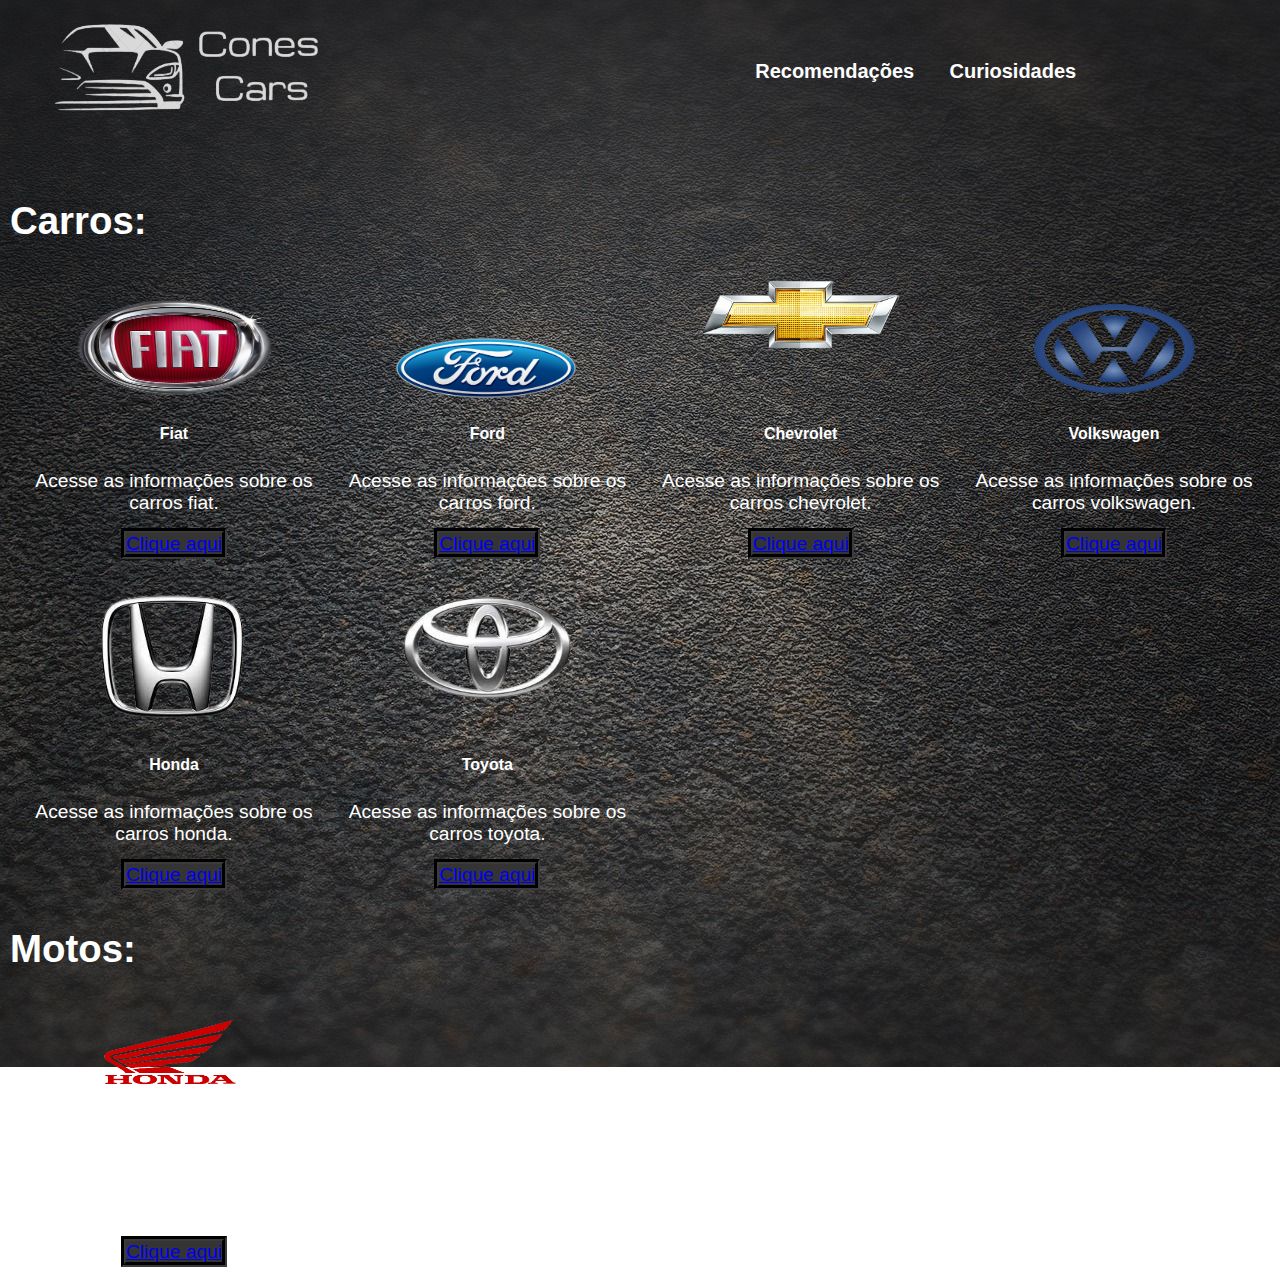
<file: index.html>
<!DOCTYPE html>
<html lang="pt-br">
<head>

    <meta charset="UTF-8">
    <meta http-equiv="X-UA-Compatible" content="IE=edge">
    <meta name="viewport" content="width=device-width, initial-scale=1.0">
    <title>Cones Car</title>
    <link rel="stylesheet" href="style.css">
    <link href="https://cdn.jsdelivr.net/npm/bootstrap@5.3.0/dist/css/bootstrap.min.css" rel="stylesheet" integrity="sha384-9ndCyUaIbzAi2FUVXJi0CjmCapSmO7SnpJef0486qhLnuZ2cdeRhO02iuK6FUUVM" crossorigin="anonymous">
    
</head>
<body id="Front">

    <div>
        <a href="index.html"><img class="logo" src="img/Captura_de_tela_2023-05-31_165739-removebg-preview.png"></a>
    </div>

    <header>
        <div class="center">
            <nav class="menu">
                <a href="recomendacoes.html" target="_blank">Recomendações</a>
                <a href="curiosidades.html" target="_blank">Curiosidades</a>
            </nav>
        </div>
    </header>
    <div class="container bg-text">
      <div class="conteudo">
    <h1 style="color: white;">Carros:</h1>
    <div class="card1" style="width: 18rem;">
        <img style="margin-left: 45px;" class="cardlogofiat" src="img/fiat-logo-21.png" class="card-img-top" alt="...">
        <div class="card-body">
          <h5 class="card-title">Fiat</h5>
          <p class="card-text">Acesse as informações sobre os carros fiat.</p>
          <a href="carros.html" class="btn btn-primary">Clique aqui</a>
        </div>
      </div>

      <div class="card1" style="width: 18rem;">
        <img class="cardlogoford" src="img/ford-logo-1-removebg-preview.png" class="card-img-top" alt="...">
        <div class="card-body">
          <h5 class="card-title">Ford</h5>
          <p class="card-text">Acesse as informações sobre os carros ford.</p>
          <a href="carros-ford.html" class="btn btn-primary">Clique aqui</a>
        </div>
      </div>

      <div class="card1" style="width: 18rem;">
        <img style="height: 130px; margin-left: 35px;" class="cardlogochevrolet" src="img/chevrolet-logo-PhotoRoom.png-PhotoRoom.png" class="card-img-top" alt="...">
        <div class="card-body">
          <h5 class="card-title">Chevrolet</h5>
          <p class="card-text">Acesse as informações sobre os carros chevrolet.</p>
          <a href="carros-chevrolet.html" class="btn btn-primary">Clique aqui</a>
        </div>
      </div>

      <div class="card1" style="width: 18rem;">
        <img class="cardlogovw" src="img/vw-logo-removebg-preview.png" class="card-img-top" alt="...">
        <div class="card-body">
          <h5 class="card-title">Volkswagen</h5>
          <p class="card-text">Acesse as informações sobre os carros volkswagen.</p>
          <a href="carro-vw.html" class="btn btn-primary">Clique aqui</a>
        </div>
      </div>

      <div class="card2" style="width: 18rem;">
        <img class="cardlogohondac" src="img/honda-removebg-preview.png" class="card-img-top" alt="...">
        <div class="card-body">
          <h5 class="card-title">Honda</h5>
          <p class="card-text">Acesse as informações sobre os carros honda.</p>
          <a href="carros-honda.html" class="btn btn-primary">Clique aqui</a>
        </div>
      </div>

      <div class="card2" style="width: 18rem;">
        <img class="cardlogotoyota" src="img/toyota-removebg-preview.png" class="card-img-top" alt="...">
        <div class="card-body">
          <h5 class="card-title">Toyota</h5>
          <p class="card-text">Acesse as informações sobre os carros toyota.</p>
          <a href="carros-toyota.html" class="btn btn-primary">Clique aqui</a>
        </div>
      </div>

      <h1 style="color: white; padding-top: 15px;">Motos:</h1>
    <div class="card2" style="width: 18rem;">
        <img class="cardlogohonda" src="img/honda-logo-removebg-preview.png" class="card-img-top" alt="...">
        <div class="card-body">
          <h5 class="card-title">Honda</h5>
          <p class="card-text">Acesse as informações sobre as motos honda.</p>
          <a href="motos.html" class="btn btn-primary">Clique aqui</a>
        </div>
      </div>
    </div>
    
      <script src="https://cdn.jsdelivr.net/npm/bootstrap@5.3.0/dist/js/bootstrap.bundle.min.js" integrity="sha384-geWF76RCwLtnZ8qwWowPQNguL3RmwHVBC9FhGdlKrxdiJJigb/j/68SIy3Te4Bkz" crossorigin="anonymous"></script>
</body>
</html>
</file>
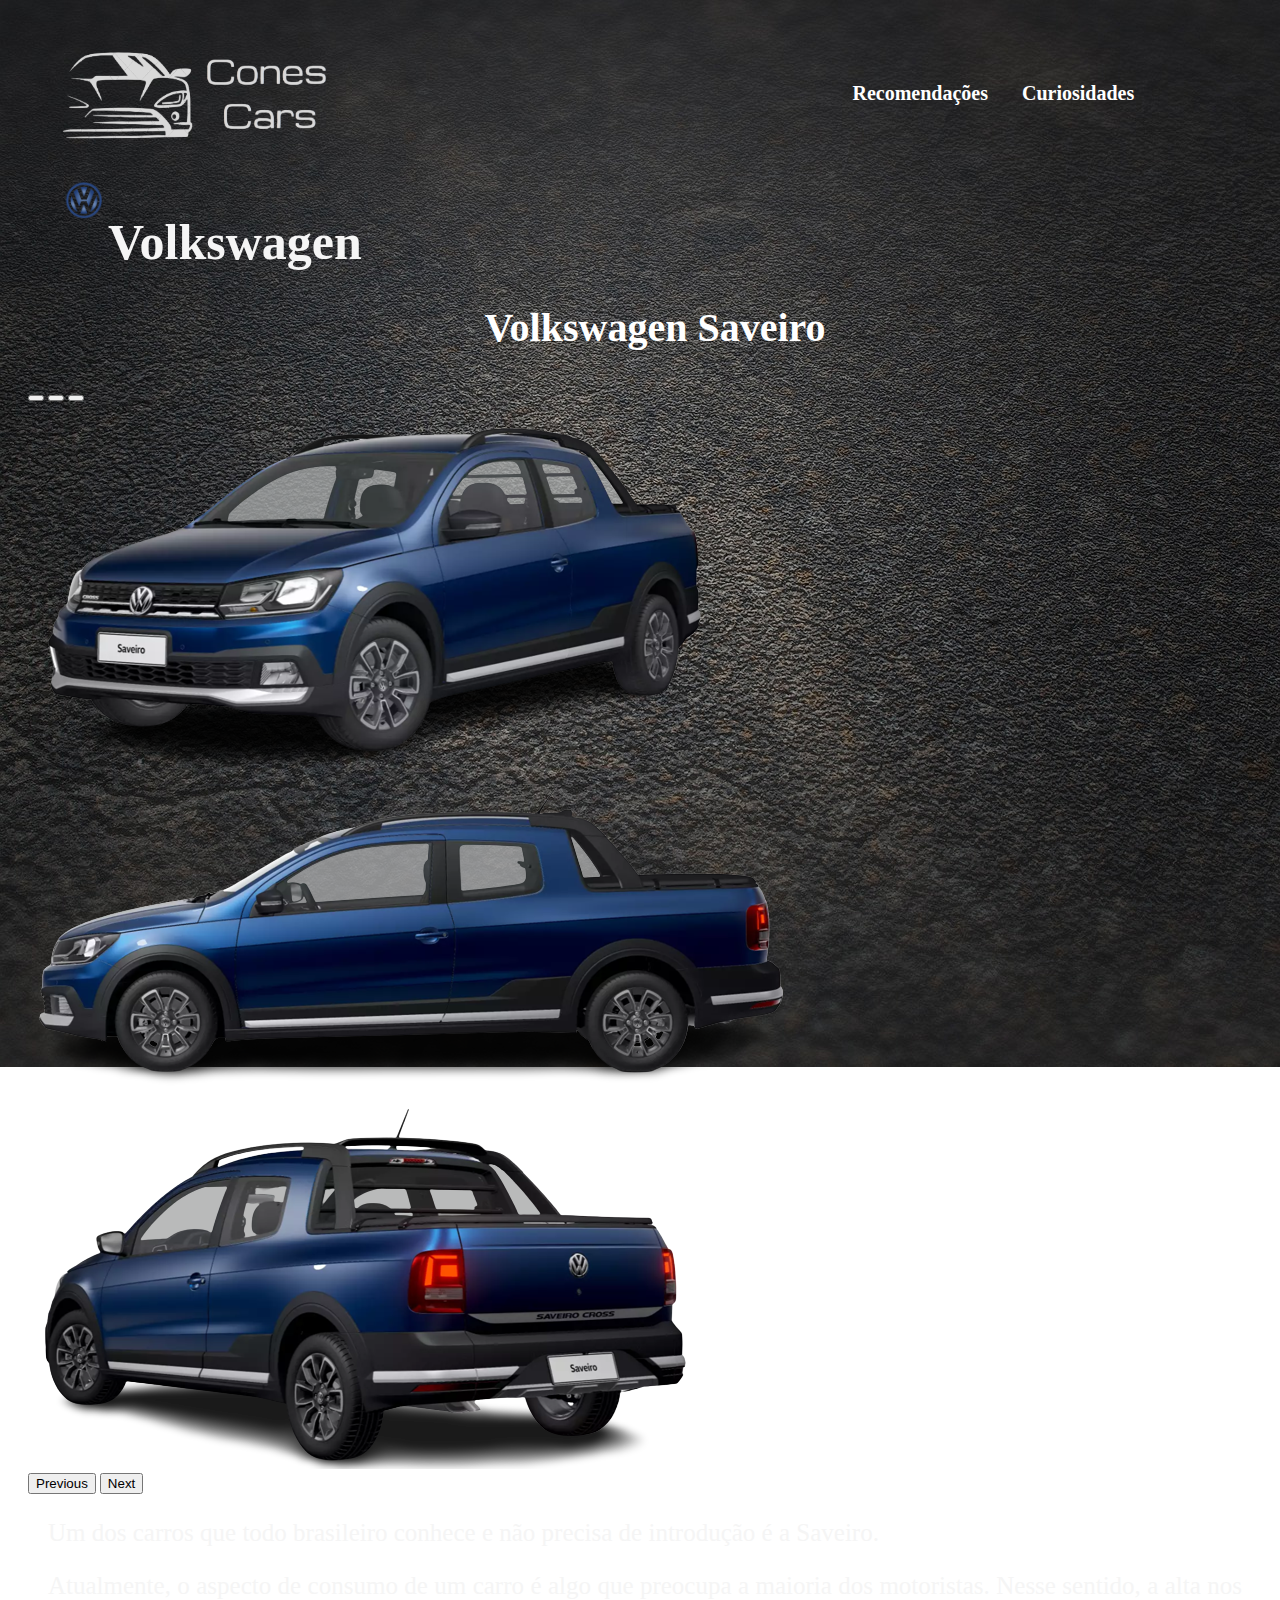
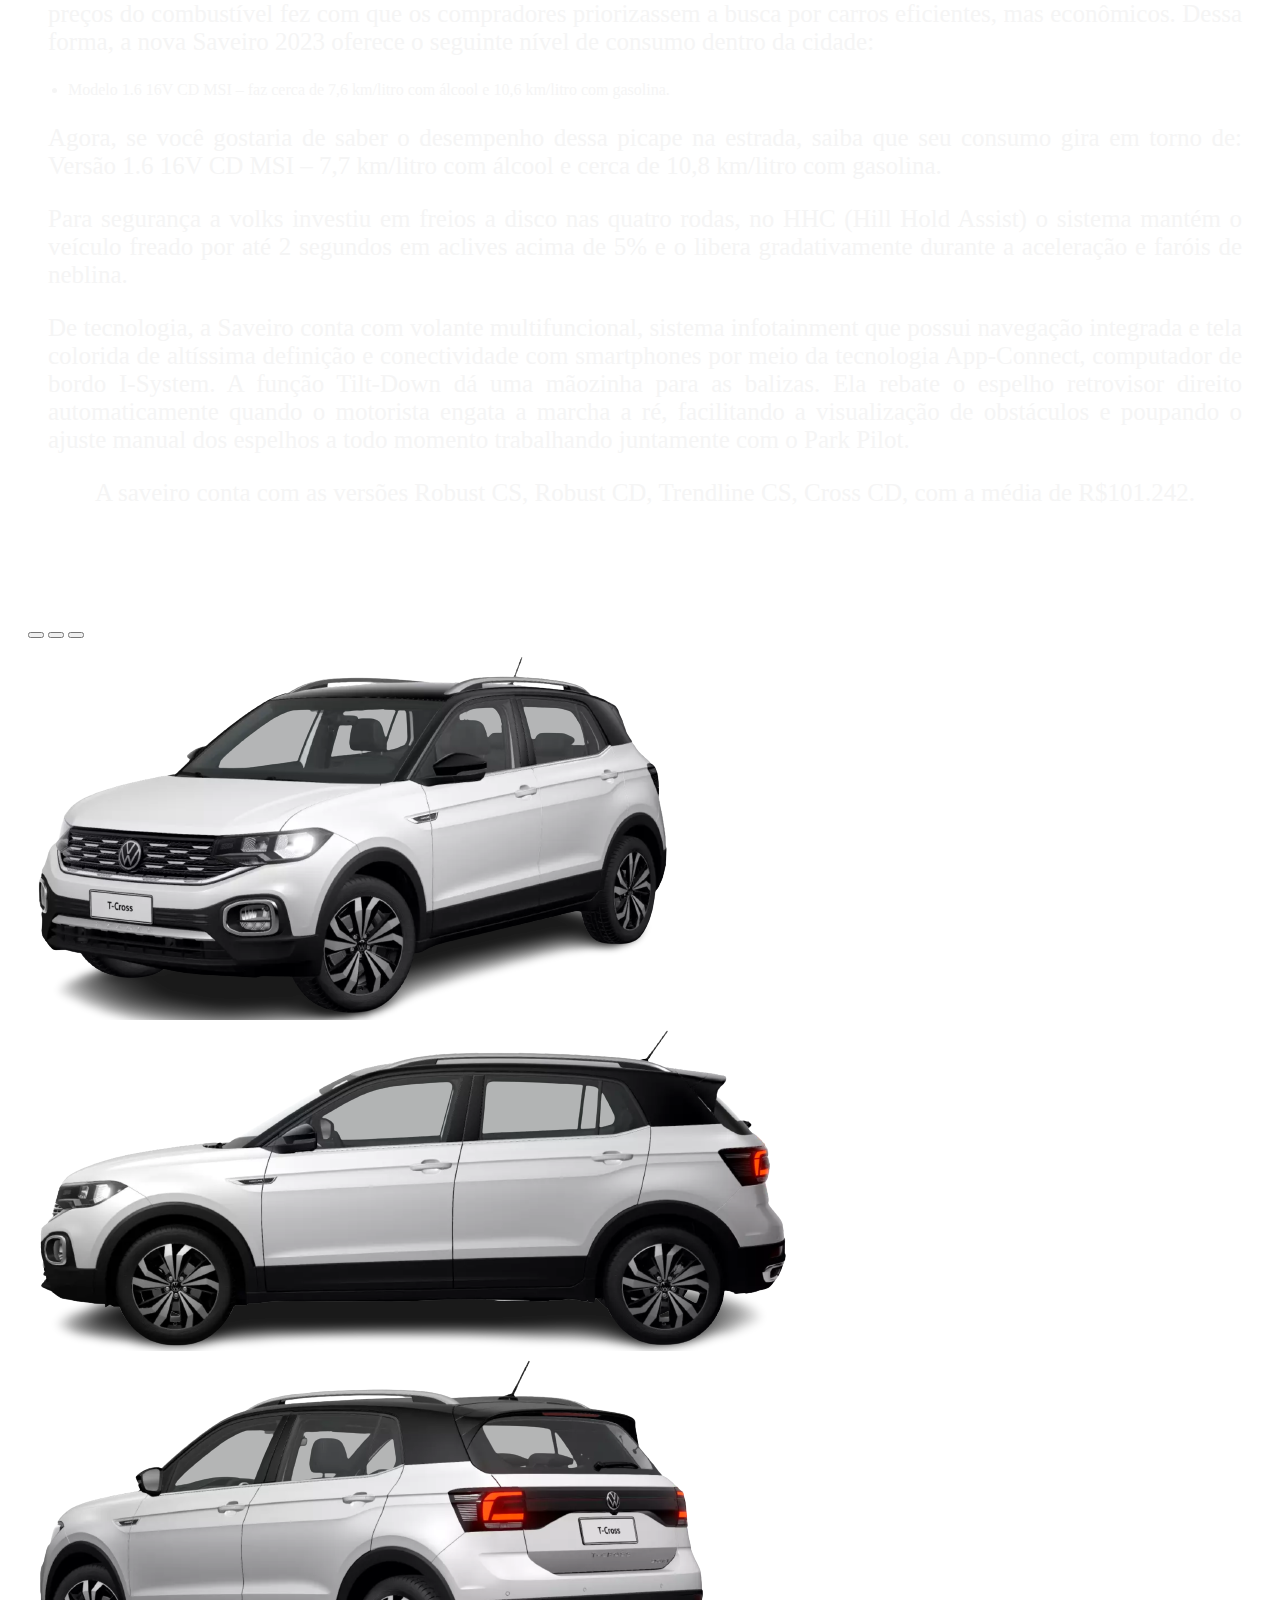
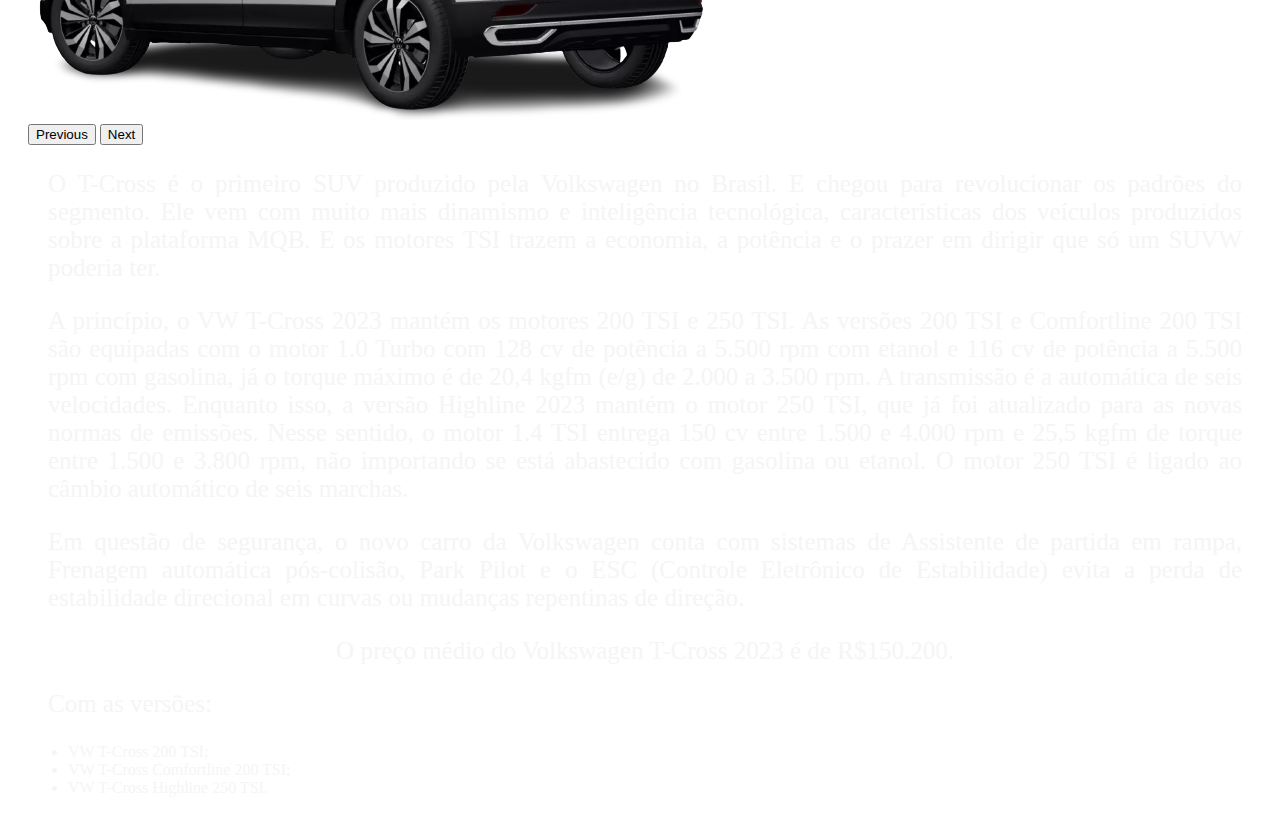
<file: carro-vw.html>
<!DOCTYPE html>
<html lang="pt-br">
<head>
    <meta charset="UTF-8">
    <meta http-equiv="X-UA-Compatible" content="IE=edge">
    <meta name="viewport" content="width=device-width, initial-scale=1.0">
    <title>Volkswagen</title>
    <link rel="stylesheet" href="pag.css"> 
    <link href="https://cdn.jsdelivr.net/npm/bootstrap@5.3.0-alpha3/dist/css/bootstrap.min.css" rel="stylesheet" integrity="sha384-KK94CHFLLe+nY2dmCWGMq91rCGa5gtU4mk92HdvYe+M/SXH301p5ILy+dN9+nJOZ" crossorigin="anonymous">

    <style>
      h2
      {
        text-align: center;
        color: white;
      }
    </style>
</head>

<body>

  <div>
    <a href="index.html"><img class="logo-menu" src="img/Captura_de_tela_2023-05-31_165739-removebg-preview.png"></a> 
 </div>

 <header>
     <div class="center">
         <nav class="menu">
             <a href="recomendacoes.html" target="_blank">Recomendações</a>
             <a href="curiosidades.html" target="_blank">Curiosidades</a>
         </nav>
     </div>
 </header>
 
  
    <div>
        <img class="simbolo4" src="img/vw-logo-removebg-preview.png" class="simbolo">
    </div>
    <strong><h1 style="color: whitesmoke;">Volkswagen</h1></strong>

    <h2>Volkswagen Saveiro</h2>

    <div id="carouselExampleIndicators" class="carousel slide">
        <div class="carousel-indicators">
          <button type="button" data-bs-target="#carouselExampleIndicators" data-bs-slide-to="0" class="active" aria-current="true" aria-label="Slide 1"></button>
          <button type="button" data-bs-target="#carouselExampleIndicators" data-bs-slide-to="1" aria-label="Slide 2"></button>
          <button type="button" data-bs-target="#carouselExampleIndicators" data-bs-slide-to="2" aria-label="Slide 3"></button>
        </div>
        <div class="carousel-inner">
          <div class="carousel-item active">
            <img src="img/VolksSaveio/saveiroFrente-removebg-preview.png" class="d-block w-100" alt="...">
          </div>
          <div class="carousel-item">
            <img src="img/VolksSaveio/saveiroLado-removebg-preview.png" class="d-block w-100" alt="...">
          </div>
          <div class="carousel-item">
            <img src="img/VolksSaveio/saveiroTras-removebg-preview.png" class="d-block w-100" alt="...">
          </div>
        </div>
        <button class="carousel-control-prev" type="button" data-bs-target="#carouselExampleIndicators" data-bs-slide="prev">
          <span class="carousel-control-prev-icon" aria-hidden="true"></span>
          <span class="visually-hidden">Previous</span>
        </button>
        <button class="carousel-control-next" type="button" data-bs-target="#carouselExampleIndicators" data-bs-slide="next">
          <span class="carousel-control-next-icon" aria-hidden="true"></span>
          <span class="visually-hidden">Next</span>
        </button>
      </div>

      <p>Um dos carros que todo brasileiro conhece e não precisa de introdução é a Saveiro.</p>
      <p>Atualmente, o aspecto de consumo de um carro é algo que preocupa a maioria dos motoristas. Nesse sentido, a alta nos preços do combustível fez com que os compradores priorizassem a busca por carros eficientes, mas econômicos. Dessa forma, a nova Saveiro 2023 oferece o seguinte nível de consumo dentro da cidade:</p>
      <ul>
        <li>Modelo 1.6 16V CD MSI – faz cerca de 7,6 km/litro com álcool e 10,6 km/litro com gasolina.</li>
      </ul>
      <p>Agora, se você gostaria de saber o desempenho dessa picape na estrada, saiba que seu consumo gira em torno de: Versão 1.6 16V CD MSI – 7,7 km/litro com álcool e cerca de 10,8 km/litro com gasolina.</p>
      <p>Para segurança a volks investiu em freios a disco nas quatro rodas, no HHC (Hill Hold Assist) o sistema mantém o veículo freado por até 2 segundos em aclives acima de 5% e o libera gradativamente durante a aceleração e faróis de neblina.</p>
      <p>De tecnologia, a Saveiro conta com volante multifuncional, sistema infotainment que possui navegação integrada e tela colorida de altíssima definição e conectividade com smartphones por meio da tecnologia App-Connect, computador de bordo I-System. A função Tilt-Down dá uma mãozinha para as balizas. Ela rebate o espelho retrovisor direito automaticamente quando o motorista engata a marcha a ré, facilitando a visualização de obstáculos e poupando o ajuste manual dos espelhos a todo momento trabalhando juntamente com o Park Pilot.</p>
      <p style="text-align: center;">A saveiro conta com as versões Robust CS, Robust CD, Trendline CS, Cross CD, com a média de R$101.242.</p>


    
    <h2>Volkswagen T-Cross</h2>

    <div id="carouselExampleIndicators2" class="carousel slide">
        <div class="carousel-indicators">
          <button type="button" data-bs-target="#carouselExampleIndicators2" data-bs-slide-to="0" class="active" aria-current="true" aria-label="Slide 1"></button>
          <button type="button" data-bs-target="#carouselExampleIndicators2" data-bs-slide-to="1" aria-label="Slide 2"></button>
          <button type="button" data-bs-target="#carouselExampleIndicators2" data-bs-slide-to="2" aria-label="Slide 3"></button>
        </div>
        <div class="carousel-inner">
          <div class="carousel-item active">
            <img src="img/T-Cross/tcrossFrente-removebg-preview.png" class="d-block w-100" alt="...">
          </div>
          <div class="carousel-item">
            <img src="img/T-Cross/tcrossLado-removebg-preview.png" class="d-block w-100" alt="...">
          </div>
          <div class="carousel-item">
            <img src="img/T-Cross/tcrossTras-removebg-preview.png" class="d-block w-100" alt="...">
          </div>
        </div>
        <button class="carousel-control-prev" type="button" data-bs-target="#carouselExampleIndicators2" data-bs-slide="prev">
          <span class="carousel-control-prev-icon" aria-hidden="true"></span>
          <span class="visually-hidden">Previous</span>
        </button>
        <button class="carousel-control-next" type="button" data-bs-target="#carouselExampleIndicators2" data-bs-slide="next">
          <span class="carousel-control-next-icon" aria-hidden="true"></span>
          <span class="visually-hidden">Next</span>
        </button>
      </div>

      <p>O T-Cross é o primeiro SUV produzido pela Volkswagen no Brasil. E chegou para revolucionar os padrões do segmento. Ele vem com muito mais dinamismo e inteligência tecnológica, características dos veículos produzidos sobre a plataforma MQB. E os motores TSI trazem a economia, a potência e o prazer em dirigir que só um SUVW poderia ter.</p>
      <p>A princípio, o VW T-Cross 2023 mantém os motores 200 TSI e 250 TSI. As versões 200 TSI e Comfortline 200 TSI são equipadas com o motor 1.0 Turbo com 128 cv de potência a 5.500 rpm com etanol e 116 cv de potência a 5.500 rpm com gasolina, já o torque máximo é de 20,4 kgfm (e/g) de 2.000 a 3.500 rpm. A transmissão é a automática de seis velocidades. Enquanto isso, a versão Highline 2023 mantém o motor 250 TSI, que já foi atualizado para as novas normas de emissões. Nesse sentido, o motor 1.4 TSI entrega 150 cv entre 1.500 e 4.000 rpm e 25,5 kgfm de torque entre 1.500 e 3.800 rpm, não importando se está abastecido com gasolina ou etanol. O motor 250 TSI é ligado ao câmbio automático de seis marchas.</p>
      <p>Em questão de segurança, o novo carro da Volkswagen conta com sistemas de Assistente de partida em rampa, Frenagem automática pós-colisão, Park Pilot e o ESC (Controle Eletrônico de Estabilidade) evita a perda de estabilidade direcional em curvas ou mudanças repentinas de direção.</p>
      <p style="text-align: center;">O preço médio do Volkswagen T-Cross 2023 é de R$150.200.</p>
      <p> Com as versões:</p>
      <ul>
        <li>VW T-Cross 200 TSI;</li>
        <li>VW T-Cross Comfortline 200 TSI;</li>
        <li>VW T-Cross Highline 250 TSI.</li>
      </ul>

      
    <script src="https://cdn.jsdelivr.net/npm/bootstrap@5.3.0-alpha3/dist/js/bootstrap.bundle.min.js" integrity="sha384-ENjdO4Dr2bkBIFxQpeoTz1HIcje39Wm4jDKdf19U8gI4ddQ3GYNS7NTKfAdVQSZe" crossorigin="anonymous"></script>
</body>
</html>
</file>
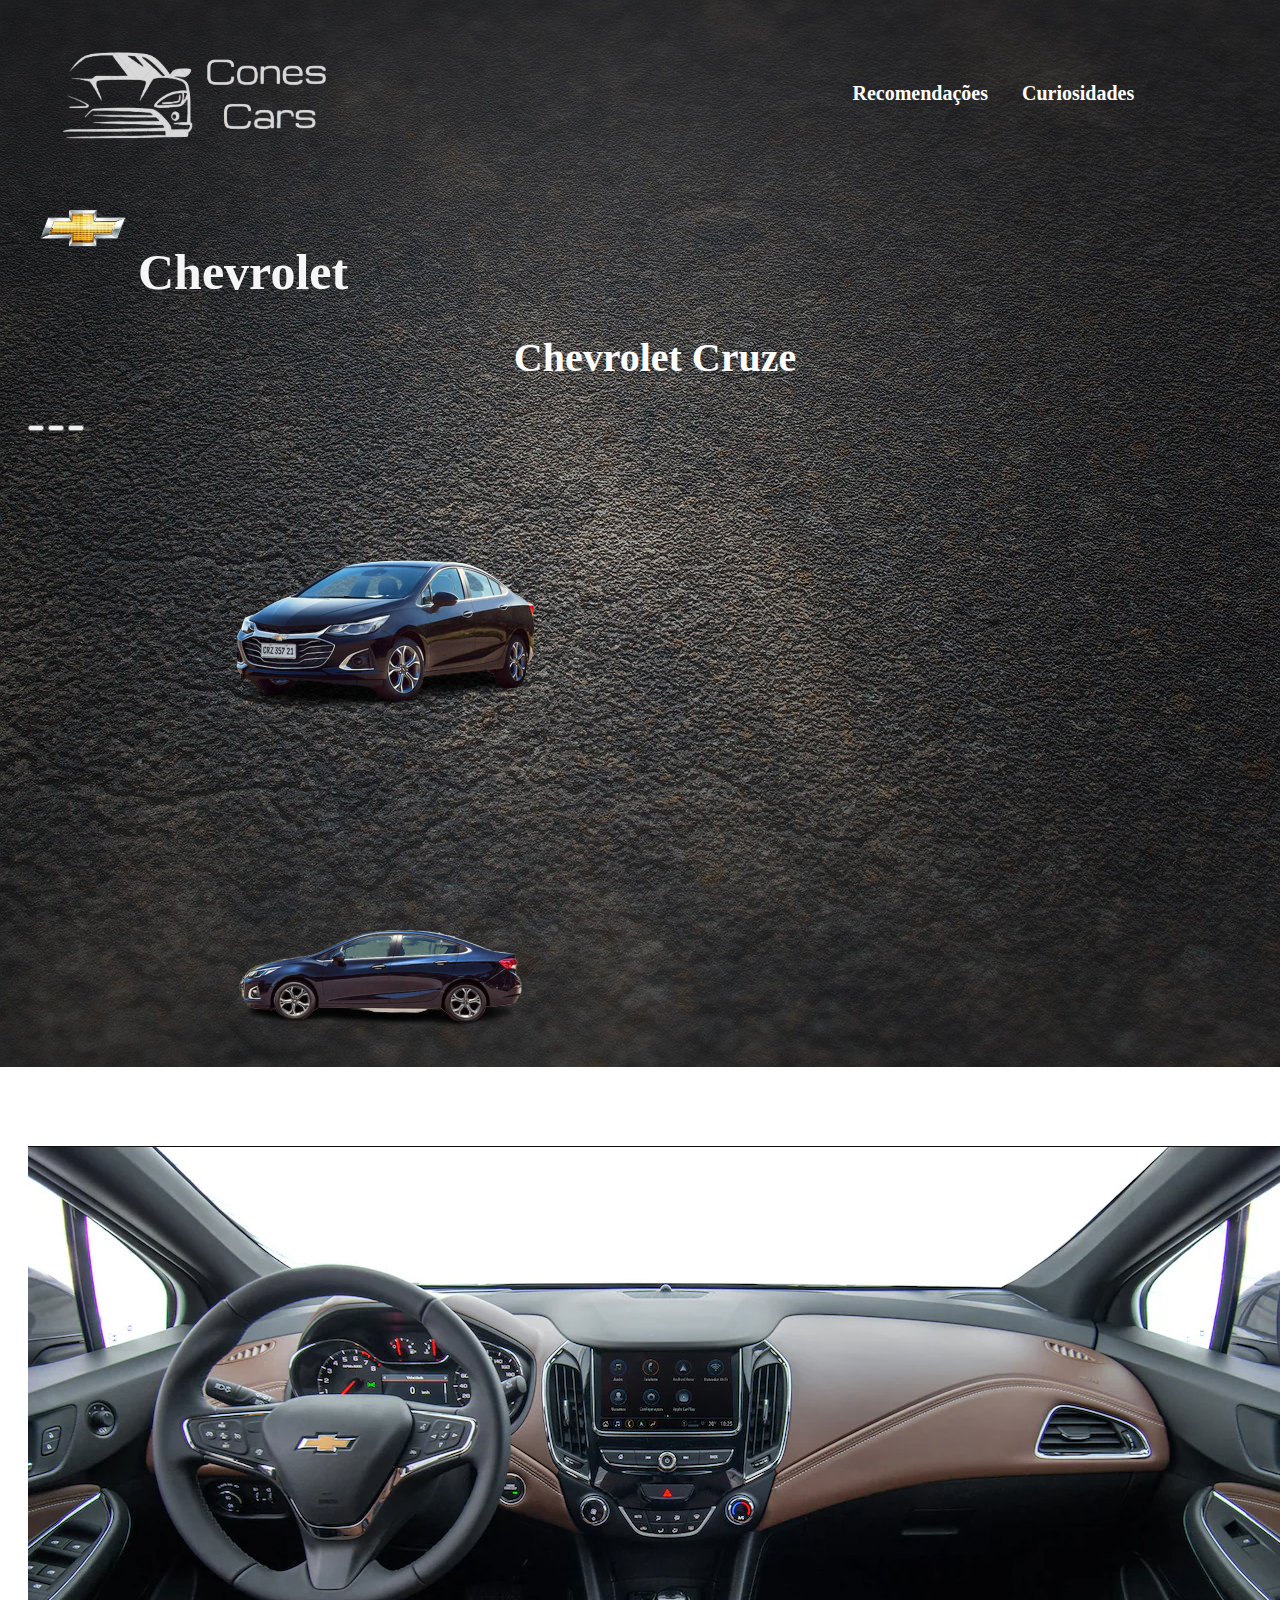
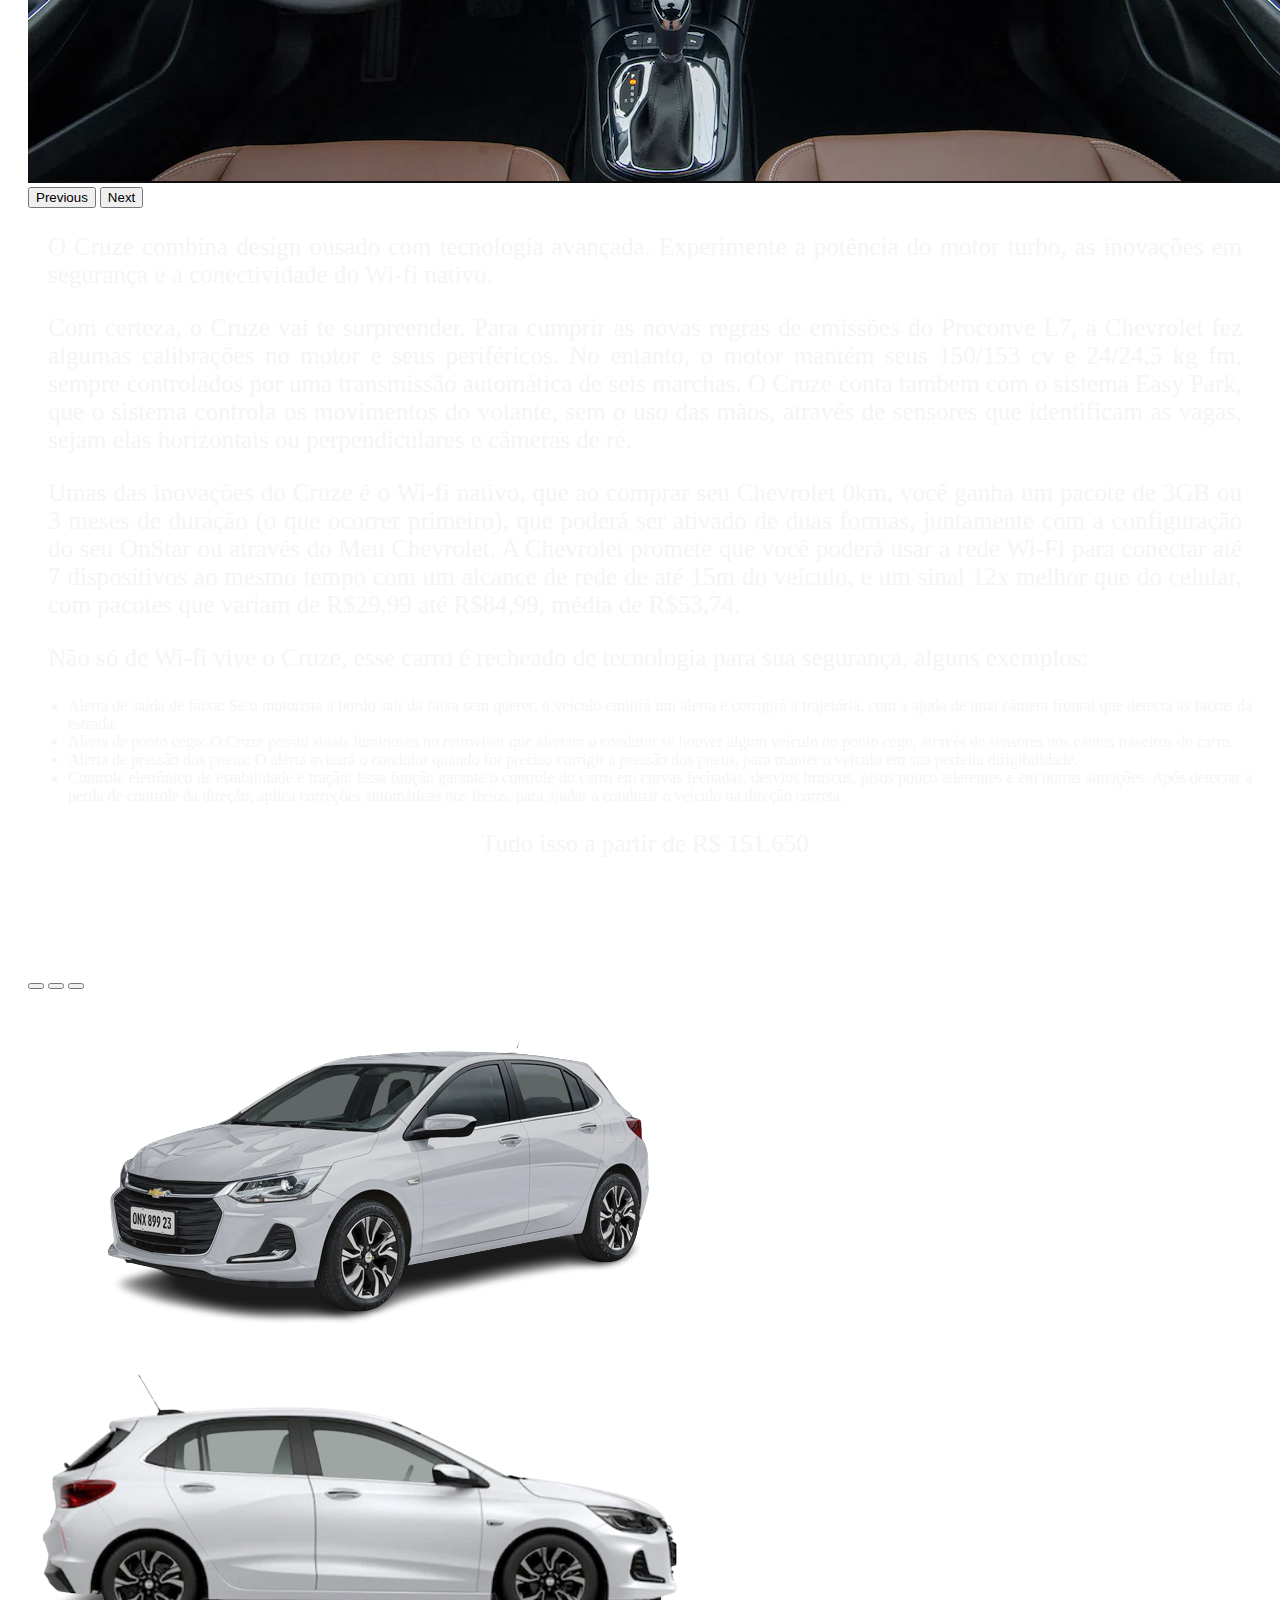
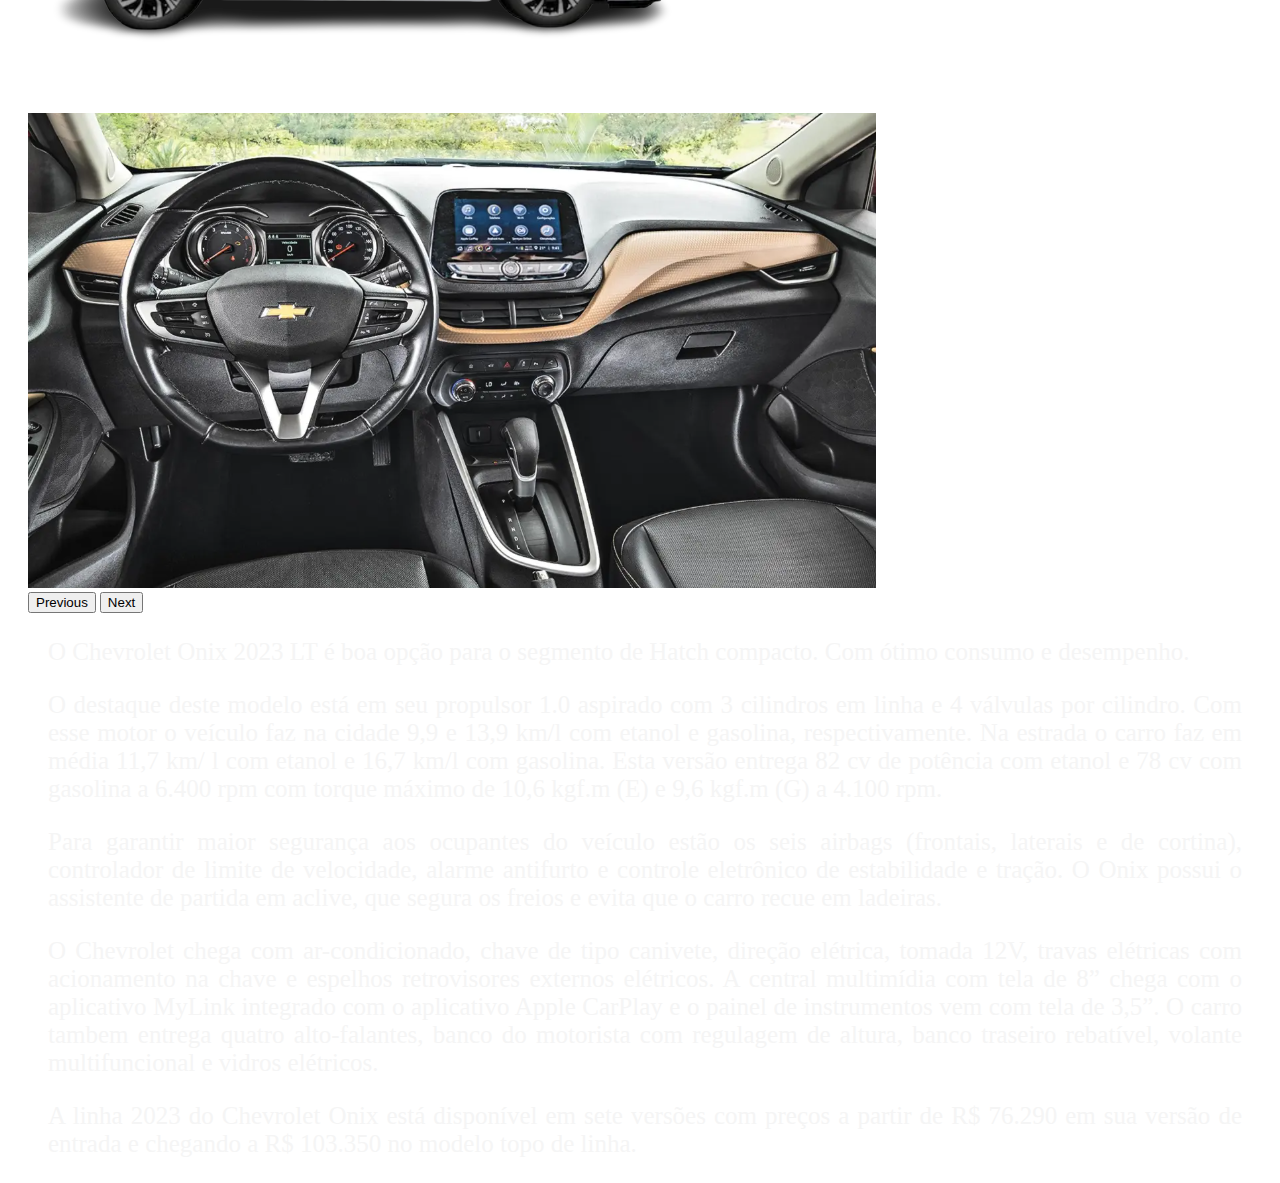
<file: carros-chevrolet.html>
<!DOCTYPE html>
<html lang="pt-br">
<head>
    <meta charset="UTF-8">
    <meta http-equiv="X-UA-Compatible" content="IE=edge">
    <meta name="viewport" content="width=device-width, initial-scale=1.0">
    <title>Chevrolet</title>
    <link rel="stylesheet" href="pag.css"> 
    <link href="https://cdn.jsdelivr.net/npm/bootstrap@5.3.0-alpha3/dist/css/bootstrap.min.css" rel="stylesheet" integrity="sha384-KK94CHFLLe+nY2dmCWGMq91rCGa5gtU4mk92HdvYe+M/SXH301p5ILy+dN9+nJOZ" crossorigin="anonymous">

    <style>
        h2
        {
          text-align: center;
          color: white;
        }
      </style>
</head>

<body>
    
  <div>
    <a href="index.html"><img class="logo-menu" src="img/Captura_de_tela_2023-05-31_165739-removebg-preview.png"></a> 
 </div>

 <header>
     <div class="center">
         <nav class="menu">
             <a href="recomendacoes.html" target="_blank">Recomendações</a>
             <a href="curiosidades.html" target="_blank">Curiosidades</a>
         </nav>
     </div>
 </header>

    <div>
        <img class="simbolo3" src="img/chevrolet-logo-PhotoRoom.png-PhotoRoom.png" class="simbolo">
    </div>
    <strong><h1 style="color: whitesmoke; margin-left: 110px;">Chevrolet</h1></strong>

    <h2>Chevrolet Cruze </h2>

    <div id="carouselExampleIndicators" class="carousel slide">
        <div class="carousel-indicators">
          <button type="button" data-bs-target="#carouselExampleIndicators" data-bs-slide-to="0" class="active" aria-current="true" aria-label="Slide 1"></button>
          <button type="button" data-bs-target="#carouselExampleIndicators" data-bs-slide-to="1" aria-label="Slide 2"></button>
          <button type="button" data-bs-target="#carouselExampleIndicators" data-bs-slide-to="2" aria-label="Slide 3"></button>
        </div>
        <div class="carousel-inner">
          <div class="carousel-item active">
            <img src="img/Cruze/cruzeDiagonal-removebg-preview.png" class="d-block w-100" alt="...">
          </div>
          <div class="carousel-item">
            <img src="img/Cruze/cruzeLado-removebg-preview.png" class="d-block w-100" alt="...">
          </div>
          <div class="carousel-item">
            <img src="img/Cruze/cruzeInt.png" class="d-block w-100" alt="...">
          </div>
        </div>
        <button class="carousel-control-prev" type="button" data-bs-target="#carouselExampleIndicators" data-bs-slide="prev">
          <span class="carousel-control-prev-icon" aria-hidden="true"></span>
          <span class="visually-hidden">Previous</span>
        </button>
        <button class="carousel-control-next" type="button" data-bs-target="#carouselExampleIndicators" data-bs-slide="next">
          <span class="carousel-control-next-icon" aria-hidden="true"></span>
          <span class="visually-hidden">Next</span>
        </button>
      </div>

      <p>O Cruze combina design ousado com tecnologia avançada. Experimente a potência do motor turbo, as inovações em segurança e a conectividade do Wi-fi nativo.</p>
      <p>Com certeza, o Cruze vai te surpreender. Para cumprir as novas regras de emissões do Proconve L7, a Chevrolet fez algumas calibrações no motor e seus periféricos. No entanto, o motor mantém seus 150/153 cv e 24/24,5 kg fm, sempre controlados por uma transmissão automática de seis marchas. O Cruze conta tambem com o sistema Easy Park, que o sistema controla os movimentos do volante, sem o uso das mãos, através de sensores que identificam as vagas, sejam elas horizontais ou perpendiculares e câmeras de ré.</p>
      <p>Umas das inovações do Cruze é o Wi-fi nativo, que ao comprar seu Chevrolet 0km, você ganha um pacote de 3GB ou 3 meses de duração (o que ocorrer primeiro), que poderá ser ativado de duas formas, juntamente com a configuração do seu OnStar ou através do Meu Chevrolet. A Chevrolet promete que você poderá usar a rede Wi-Fi para conectar até 7 dispositivos ao mesmo tempo com um alcance de rede de até 15m do veículo, e um sinal 12x melhor que do celular, com pacotes que variam de R$29,99 até R$84,99, média de R$53,74.</p>
      <p>Não só de Wi-fi vive o Cruze, esse carro é recheado de tecnologia para sua segurança, alguns exemplos:</p>
      <ul>
        <li>Alerta de saída de faixa:  Se o motorista a bordo sair da faixa sem querer, o veículo emitirá um alerta e corrigirá a trajetória, com a ajuda de uma câmera frontal que detecta as faixas da estrada.</li>
        <li>Alerta de ponto cego: O Cruze possui sinais luminosos no retrovisor que alertam o condutor se houver algum veículo no ponto cego, através de sensores nos cantos traseiros do carro.</li>
        <li>Alerta de pressão dos pneus: O alerta avisará o condutor quando for preciso corrigir a pressão dos pneus, para manter o veículo em sua perfeita dirigibilidade.</li>
        <li>Controle eletrônico de estabilidade e tração: Essa função garante o controle do carro em curvas fechadas, desvios bruscos, pisos pouco aderentes e em outras situações. Após detectar a perda de controle da direção, aplica correções automáticas nos freios, para ajudar a conduzir o veículo na direção correta. </li>
      </ul>
      <p style="text-align: center;">Tudo isso a partir de R$ 151.650</p>

      <h2>Chevrolet Onix </h2>

    <div id="carouselExampleIndicators1" class="carousel slide">
        <div class="carousel-indicators">
          <button type="button" data-bs-target="#carouselExampleIndicators1" data-bs-slide-to="0" class="active" aria-current="true" aria-label="Slide 1"></button>
          <button type="button" data-bs-target="#carouselExampleIndicators1" data-bs-slide-to="1" aria-label="Slide 2"></button>
          <button type="button" data-bs-target="#carouselExampleIndicators1" data-bs-slide-to="2" aria-label="Slide 3"></button>
        </div>
        <div class="carousel-inner">
          <div class="carousel-item active">
            <img src="img/Onix/onixLado-removebg-preview.png" class="d-block w-100" alt="...">
          </div>
          <div class="carousel-item">
            <img src="img/Onix/onix-removebg-preview.png" class="d-block w-100" alt="...">
          </div>
          <div class="carousel-item">
            <img src="img/Onix/onixInt.png" class="d-block w-100" alt="...">
          </div>
        </div>
        <button class="carousel-control-prev" type="button" data-bs-target="#carouselExampleIndicators1" data-bs-slide="prev">
          <span class="carousel-control-prev-icon" aria-hidden="true"></span>
          <span class="visually-hidden">Previous</span>
        </button>
        <button class="carousel-control-next" type="button" data-bs-target="#carouselExampleIndicators1" data-bs-slide="next">
          <span class="carousel-control-next-icon" aria-hidden="true"></span>
          <span class="visually-hidden">Next</span>
        </button>
      </div>

      <p>O Chevrolet Onix 2023 LT é boa opção para o segmento de Hatch compacto. Com ótimo consumo e desempenho. </p>
      <p>O destaque deste modelo está em seu propulsor 1.0 aspirado com 3 cilindros em linha e 4 válvulas por cilindro. Com esse motor o veículo faz na cidade 9,9 e 13,9 km/l com etanol e gasolina, respectivamente. Na estrada o carro faz em média 11,7 km/ l com etanol e 16,7 km/l com gasolina. Esta versão entrega 82 cv de potência com etanol e 78 cv com gasolina a 6.400 rpm com torque máximo de 10,6 kgf.m (E) e 9,6 kgf.m (G) a 4.100 rpm.</p>
      <p>Para garantir maior segurança aos ocupantes do veículo estão os seis airbags (frontais, laterais e de cortina), controlador de limite de velocidade, alarme antifurto e controle eletrônico de estabilidade e tração. O Onix possui o assistente de partida em aclive, que segura os freios e evita que o carro recue em ladeiras.</p>
      <p>O Chevrolet chega com ar-condicionado, chave de tipo canivete, direção elétrica, tomada 12V, travas elétricas com acionamento na chave e espelhos retrovisores externos elétricos. A central multimídia com tela de 8” chega com o aplicativo MyLink integrado com o aplicativo Apple CarPlay e o painel de instrumentos vem com tela de 3,5”. O carro tambem entrega quatro alto-falantes, banco do motorista com regulagem de altura, banco traseiro rebatível, volante multifuncional e vidros elétricos.</p>
      <p>A linha 2023 do Chevrolet Onix está disponível em sete versões com preços a partir de R$ 76.290 em sua versão de entrada e chegando a R$ 103.350 no modelo topo de linha.</p>
      


      <script src="https://cdn.jsdelivr.net/npm/bootstrap@5.3.0-alpha3/dist/js/bootstrap.bundle.min.js" integrity="sha384-ENjdO4Dr2bkBIFxQpeoTz1HIcje39Wm4jDKdf19U8gI4ddQ3GYNS7NTKfAdVQSZe" crossorigin="anonymous"></script>
</body>
</html>
</file>
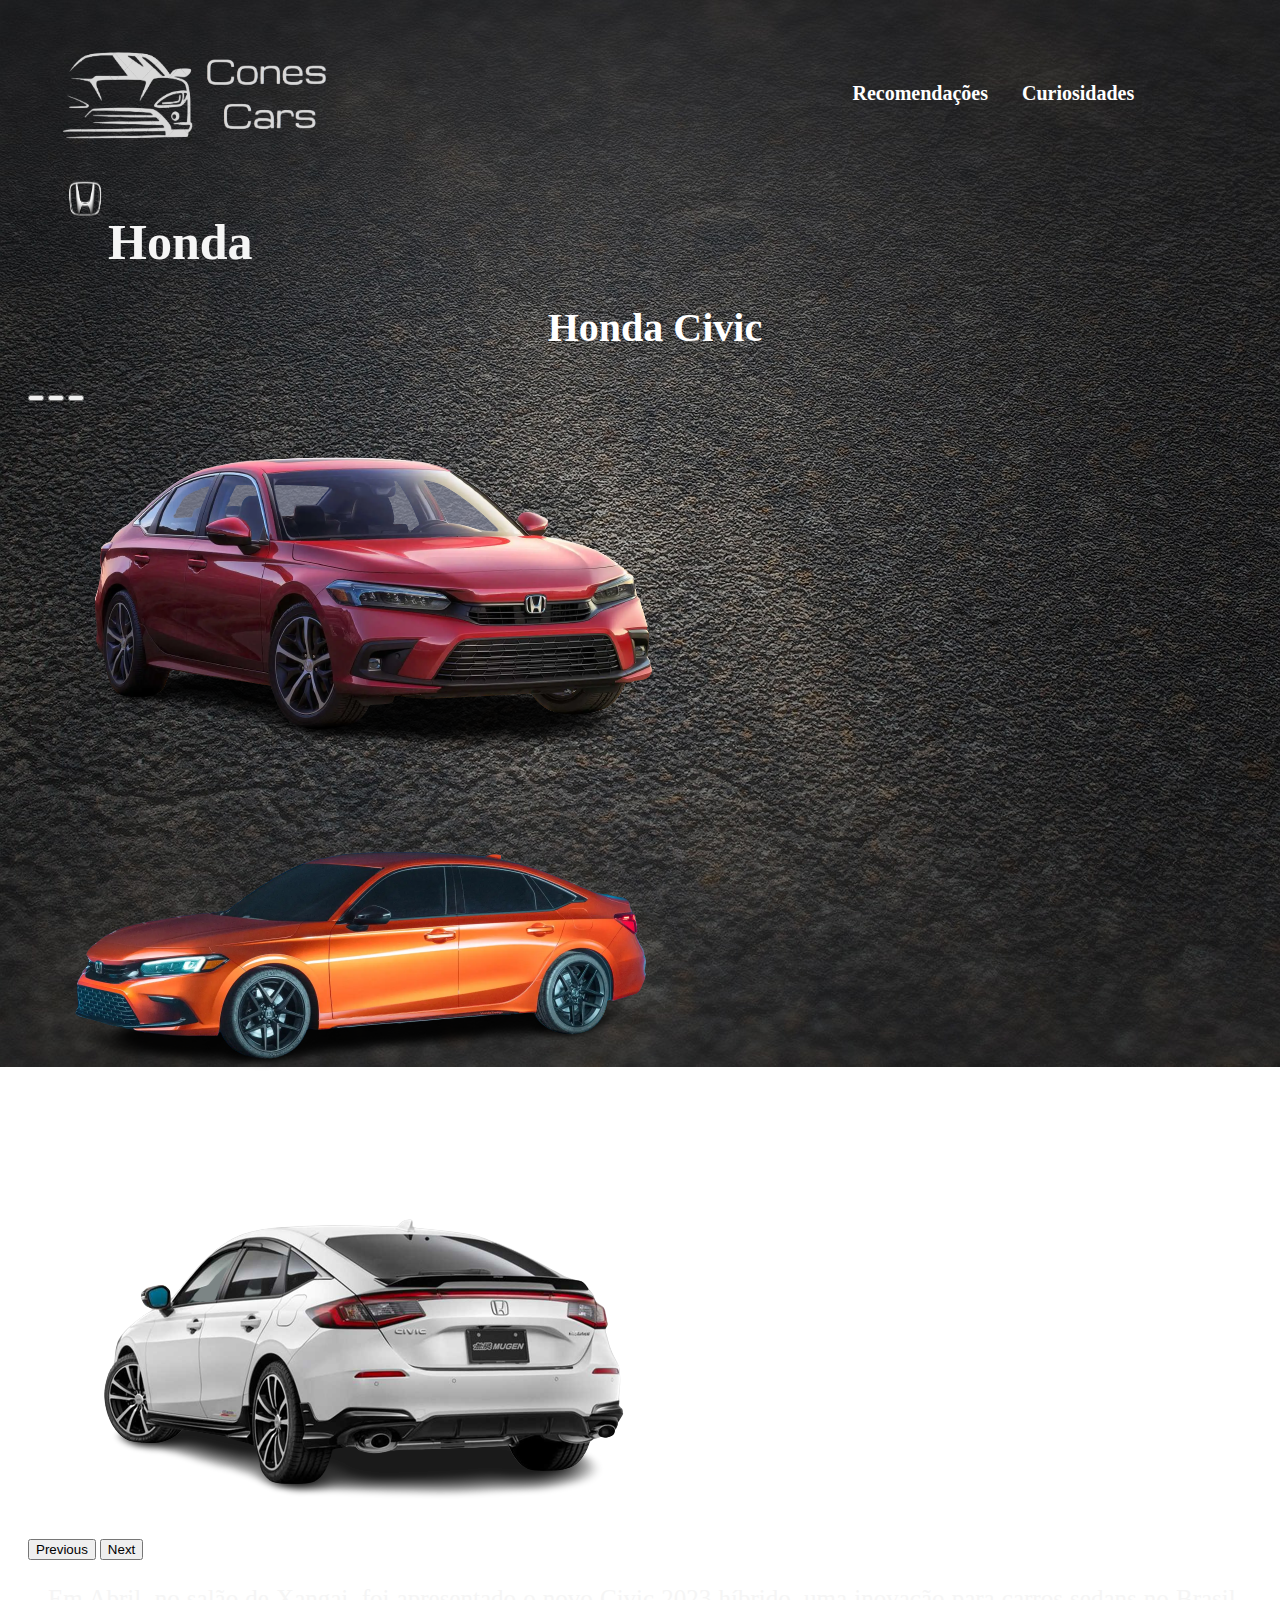
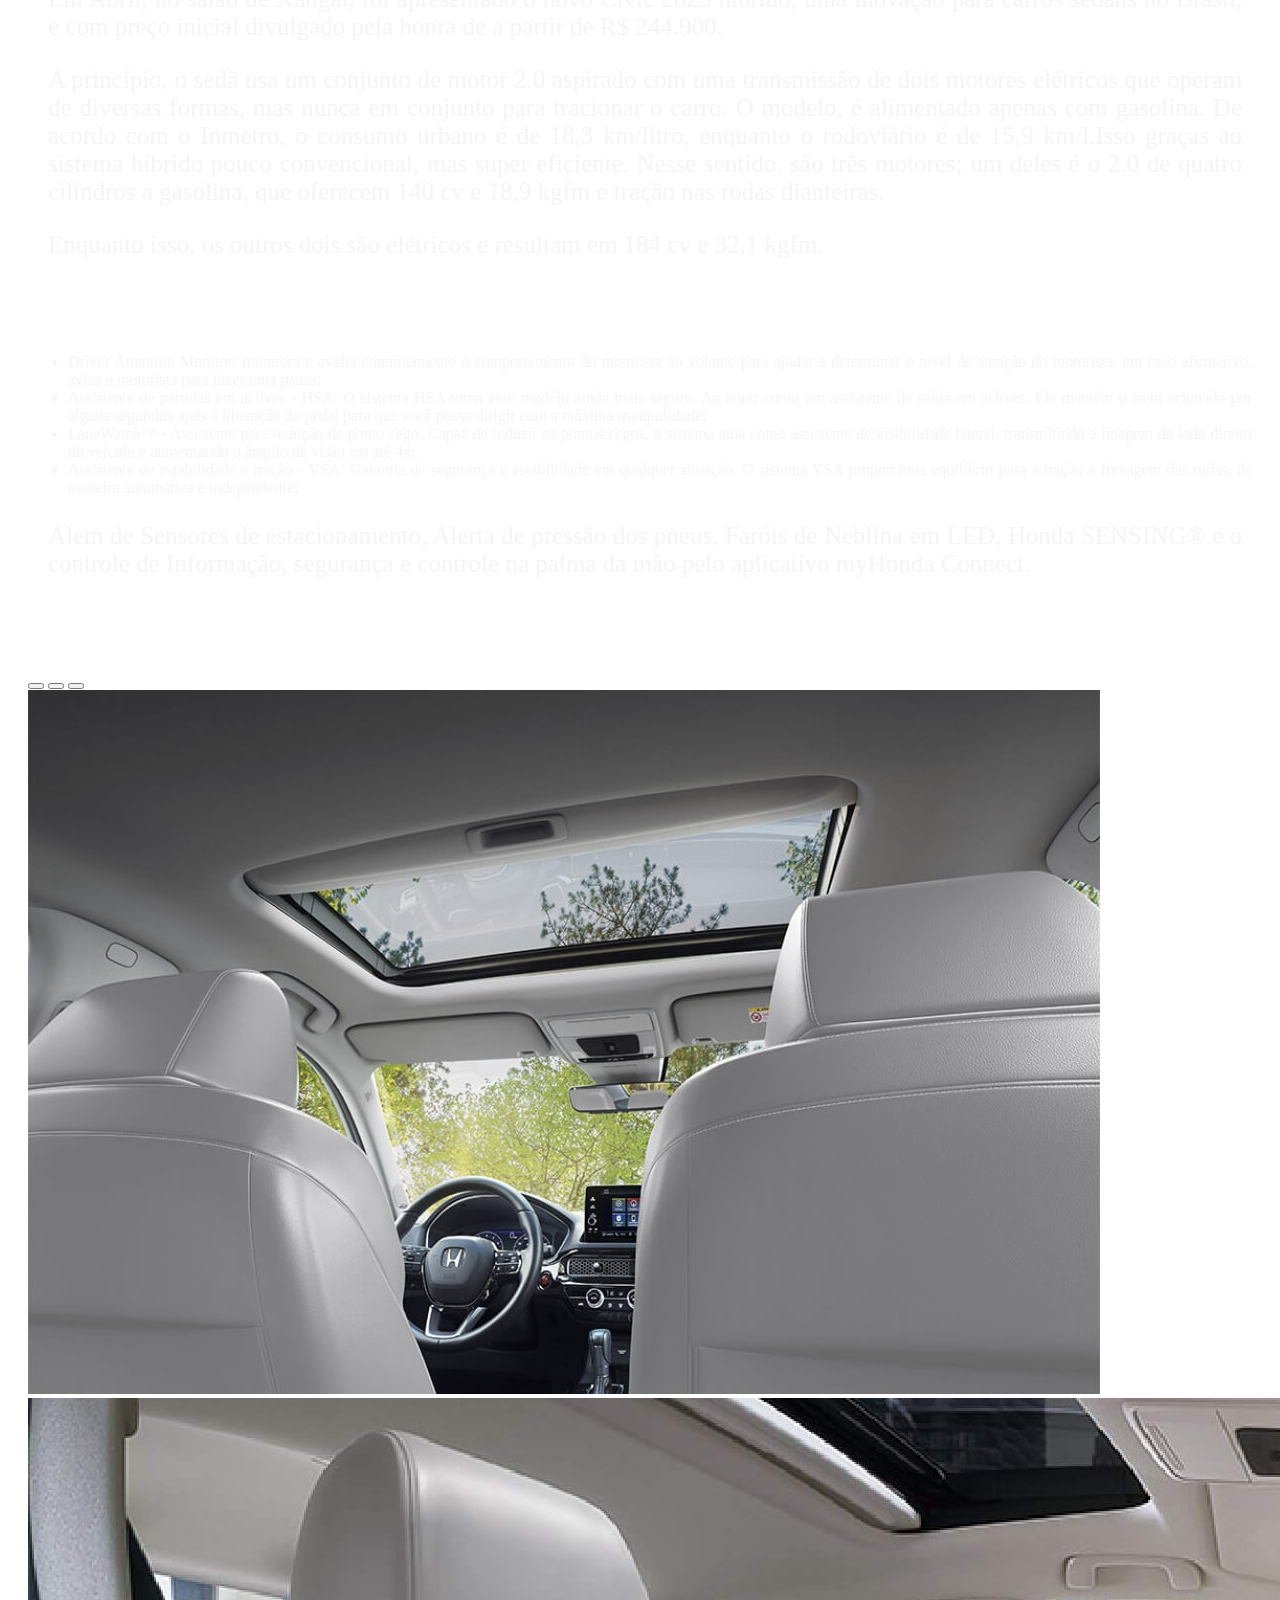
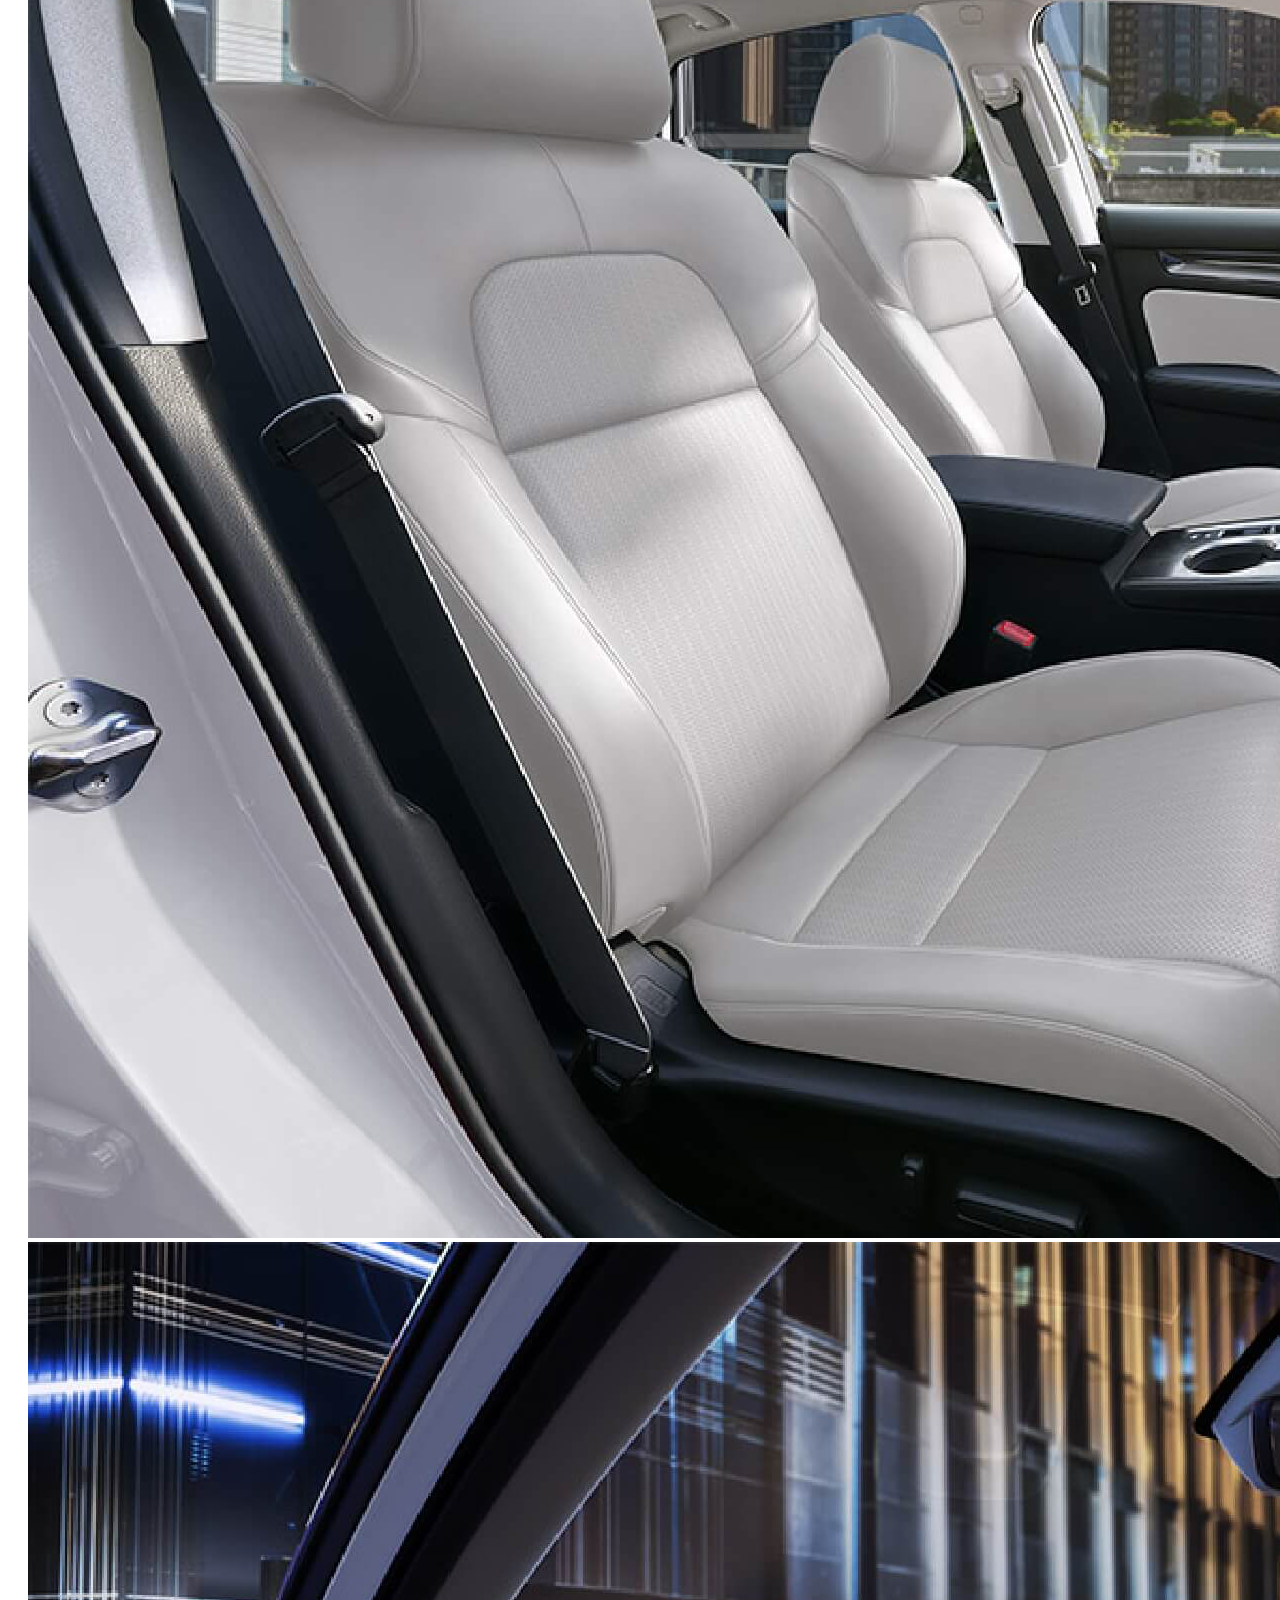
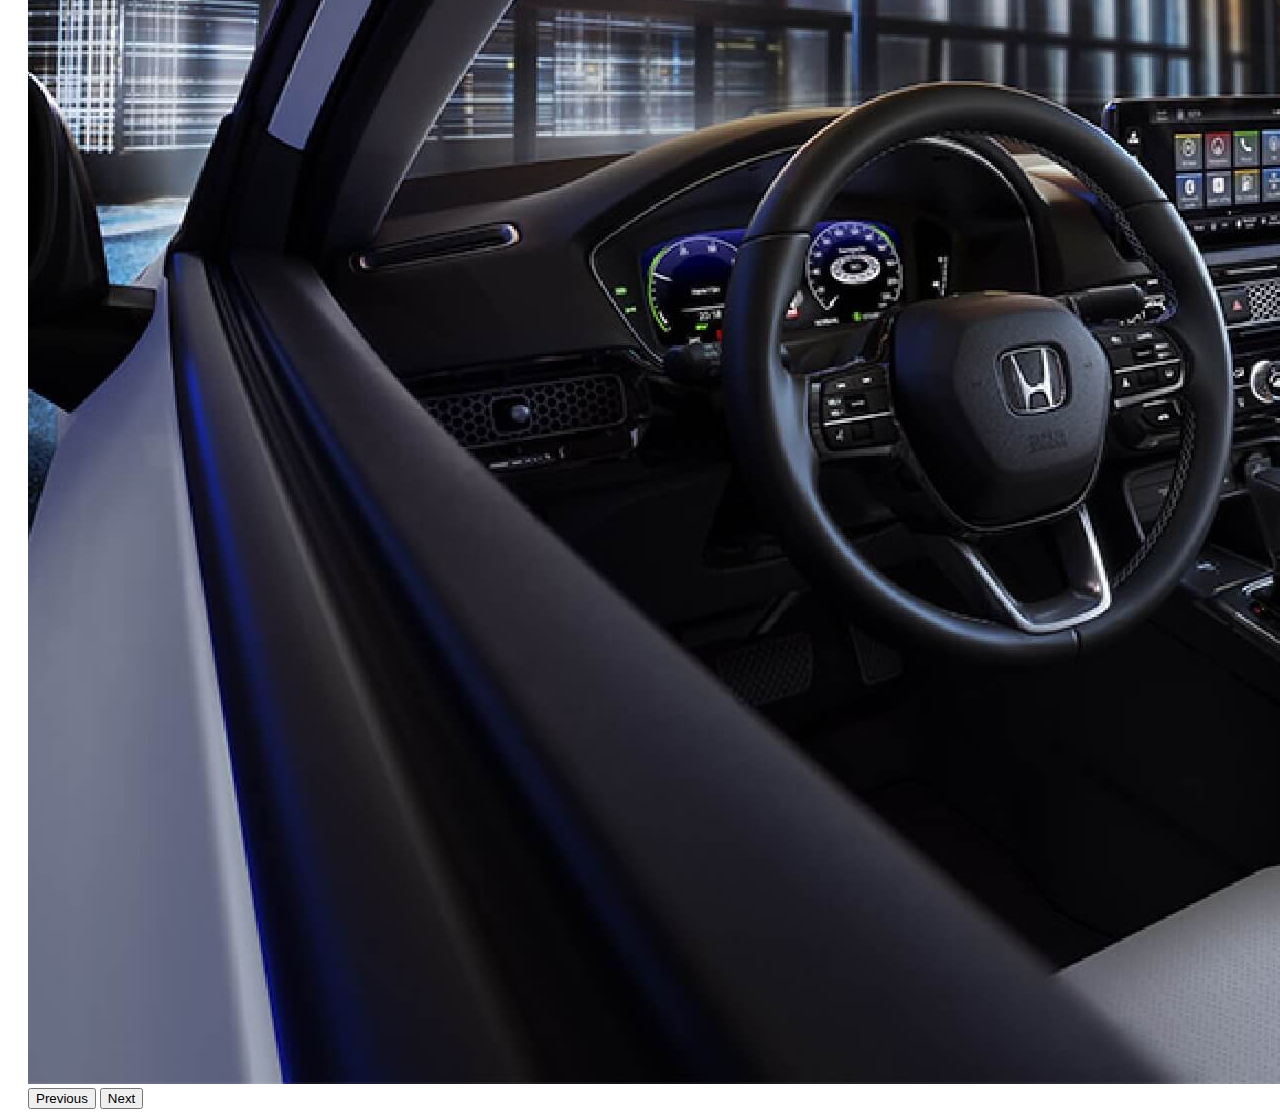
<file: carros-honda.html>
<!DOCTYPE html>
<html lang="pt-br">
<head>
    <meta charset="UTF-8">
    <meta http-equiv="X-UA-Compatible" content="IE=edge">
    <meta name="viewport" content="width=device-width, initial-scale=1.0">
    <title>Honda</title>
    <link rel="stylesheet" href="pag.css"> 
    <link href="https://cdn.jsdelivr.net/npm/bootstrap@5.3.0-alpha3/dist/css/bootstrap.min.css" rel="stylesheet" integrity="sha384-KK94CHFLLe+nY2dmCWGMq91rCGa5gtU4mk92HdvYe+M/SXH301p5ILy+dN9+nJOZ" crossorigin="anonymous">

    <style>
      h2
      {
        text-align: center;
        color: white;
      }
      h3
      {
        color: white;
        margin-left: 30px;
      }
    </style>
</head>

<body>

  <div>
    <a href="index.html"><img class="logo-menu" src="img/Captura_de_tela_2023-05-31_165739-removebg-preview.png"></a> 
 </div>

 <header>
     <div class="center">
         <nav class="menu">
             <a href="recomendacoes.html" target="_blank">Recomendações</a>
             <a href="curiosidades.html" target="_blank">Curiosidades</a>
         </nav>
     </div>
 </header>
 
  
    <div>
        <img class="simbolo5" src="img/honda-removebg-preview.png" class="simbolo">
    </div>
    <strong><h1 style="color: whitesmoke;">Honda</h1></strong>

    <h2>Honda Civic</h2>

    <div id="carouselExampleIndicators" class="carousel slide">
        <div class="carousel-indicators">
          <button type="button" data-bs-target="#carouselExampleIndicators" data-bs-slide-to="0" class="active" aria-current="true" aria-label="Slide 1"></button>
          <button type="button" data-bs-target="#carouselExampleIndicators" data-bs-slide-to="1" aria-label="Slide 2"></button>
          <button type="button" data-bs-target="#carouselExampleIndicators" data-bs-slide-to="2" aria-label="Slide 3"></button>
        </div>
        <div class="carousel-inner">
          <div class="carousel-item active">
            <img src="img/Honda Civic/hondaFrente-removebg-preview.png" class="d-block w-100" alt="...">
          </div>
          <div class="carousel-item">
            <img src="img/Honda Civic/hondaLado-removebg-preview.png" class="d-block w-100" alt="...">
          </div>
          <div class="carousel-item">
            <img src="img/Honda Civic/hondaTras-removebg-preview.png" class="d-block w-100" alt="...">
          </div>
        </div>
        <button class="carousel-control-prev" type="button" data-bs-target="#carouselExampleIndicators" data-bs-slide="prev">
          <span class="carousel-control-prev-icon" aria-hidden="true"></span>
          <span class="visually-hidden">Previous</span>
        </button>
        <button class="carousel-control-next" type="button" data-bs-target="#carouselExampleIndicators" data-bs-slide="next">
          <span class="carousel-control-next-icon" aria-hidden="true"></span>
          <span class="visually-hidden">Next</span>
        </button>
      </div>

      <p>Em Abril, no salão de Xangai, foi apresentado o novo Civic 2023 híbrido, uma inovação para carros sedans no Brasil, e com preço inicial divulgado pela honra de a partir de R$ 244.900.</p>
      <p>A princípio, o sedã usa um conjunto de motor 2.0 aspirado com uma transmissão de dois motores elétricos que operam de diversas formas, mas nunca em conjunto para tracionar o carro. O modelo, é alimentado apenas com gasolina. De acordo com o Inmetro, o consumo urbano é de 18,3 km/litro, enquanto o rodoviário é de 15,9 km/l.Isso graças ao sistema híbrido pouco convencional, mas super eficiente. Nesse sentido, são três motores; um deles é o 2.0 de quatro cilindros a gasolina, que oferecem 140 cv e 18,9 kgfm e tração nas rodas dianteiras.</p>
      <p>Enquanto isso, os outros dois são elétricos e resultam em 184 cv e 32,1 kgfm.</p>

      <h3>SEGURANÇA</h3>

      <ul>
        <li>Driver Attention Monitor: monitora e avalia continuamente o comportamento do motorista ao volante para ajudar a determinar o nível de atenção do motorista, em caso afirmativo, avisa o motorista para fazer uma pausa;</li>
        <li>Assistente de partidas em aclives - HSA: O sistema HSA torna esse modelo ainda mais seguro. Ao atuar como um assistente de saída em aclives. Ele mantém o freio acionado por alguns segundos após a liberação do pedal para que você possa dirigir com a máxima tranquilidade;</li>
        <li>LaneWatch™ - Assistente para redução de ponto cego: Capaz de reduzir os pontos cegos, o sistema atua como assistente de visibilidade lateral, transmitindo a imagem do lado direito do veículo e aumentando o ângulo de visão em até 4x;</li>
        <li>Assistente de estabilidade e tração - VSA: Garantia de segurança e estabilidade em qualquer situação. O sistema VSA proporciona equilíbrio para a tração e frenagem das rodas, de maneira automática e independente;</li>
      </ul>

      <p>Alem de Sensores de estacionamento, Alerta de pressão dos pneus, Faróis de Neblina em LED, Honda SENSING® e o controle de Informação, segurança e controle na palma da mão pelo aplicativo myHonda Connect.</p>


      <h3>INTERIOR</h3>

    <div id="carouselExampleIndicators2" class="carousel slide">
        <div class="carousel-indicators">
          <button type="button" data-bs-target="#carouselExampleIndicators2" data-bs-slide-to="0" class="active" aria-current="true" aria-label="Slide 1"></button>
          <button type="button" data-bs-target="#carouselExampleIndicators2" data-bs-slide-to="1" aria-label="Slide 2"></button>
          <button type="button" data-bs-target="#carouselExampleIndicators2" data-bs-slide-to="2" aria-label="Slide 3"></button>
        </div>
        <div class="carousel-inner">
          <div class="carousel-item active">
            <img src="img/Honda Civic/002_Teto solar com função One Touch.png" class="d-block w-100" alt="...">
          </div>
          <div class="carousel-item">
            <img src="img/Honda Civic/003_Bancos com revestimento em couro.png" class="d-block w-100" alt="...">
          </div>
          <div class="carousel-item">
            <img src="img/Honda Civic/008_Acabamento interno refinado.png" class="d-block w-100" alt="...">
          </div>
        </div>
        <button class="carousel-control-prev" type="button" data-bs-target="#carouselExampleIndicators2" data-bs-slide="prev">
          <span class="carousel-control-prev-icon" aria-hidden="true"></span>
          <span class="visually-hidden">Previous</span>
        </button>
        <button class="carousel-control-next" type="button" data-bs-target="#carouselExampleIndicators2" data-bs-slide="next">
          <span class="carousel-control-next-icon" aria-hidden="true"></span>
          <span class="visually-hidden">Next</span>
        </button>
      </div>

      

      
    <script src="https://cdn.jsdelivr.net/npm/bootstrap@5.3.0-alpha3/dist/js/bootstrap.bundle.min.js" integrity="sha384-ENjdO4Dr2bkBIFxQpeoTz1HIcje39Wm4jDKdf19U8gI4ddQ3GYNS7NTKfAdVQSZe" crossorigin="anonymous"></script>
</body>
</html>
</file>
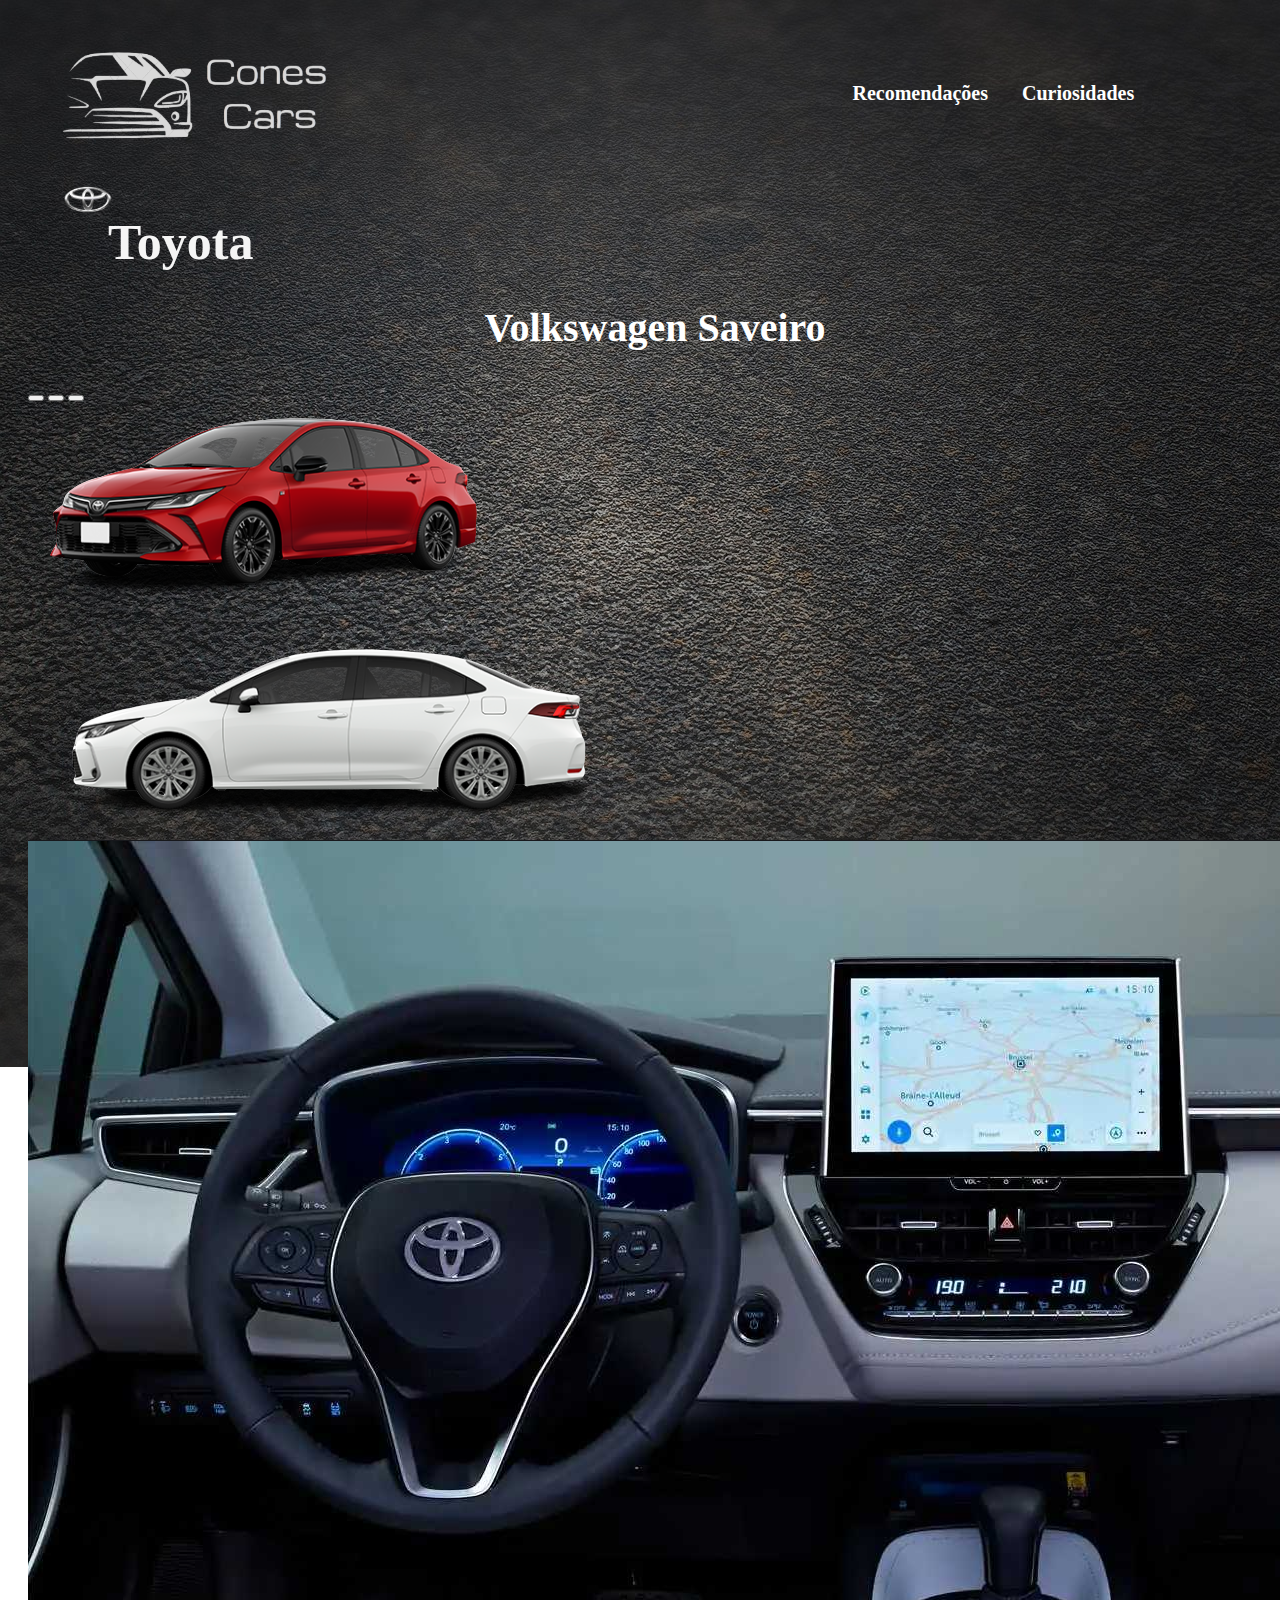
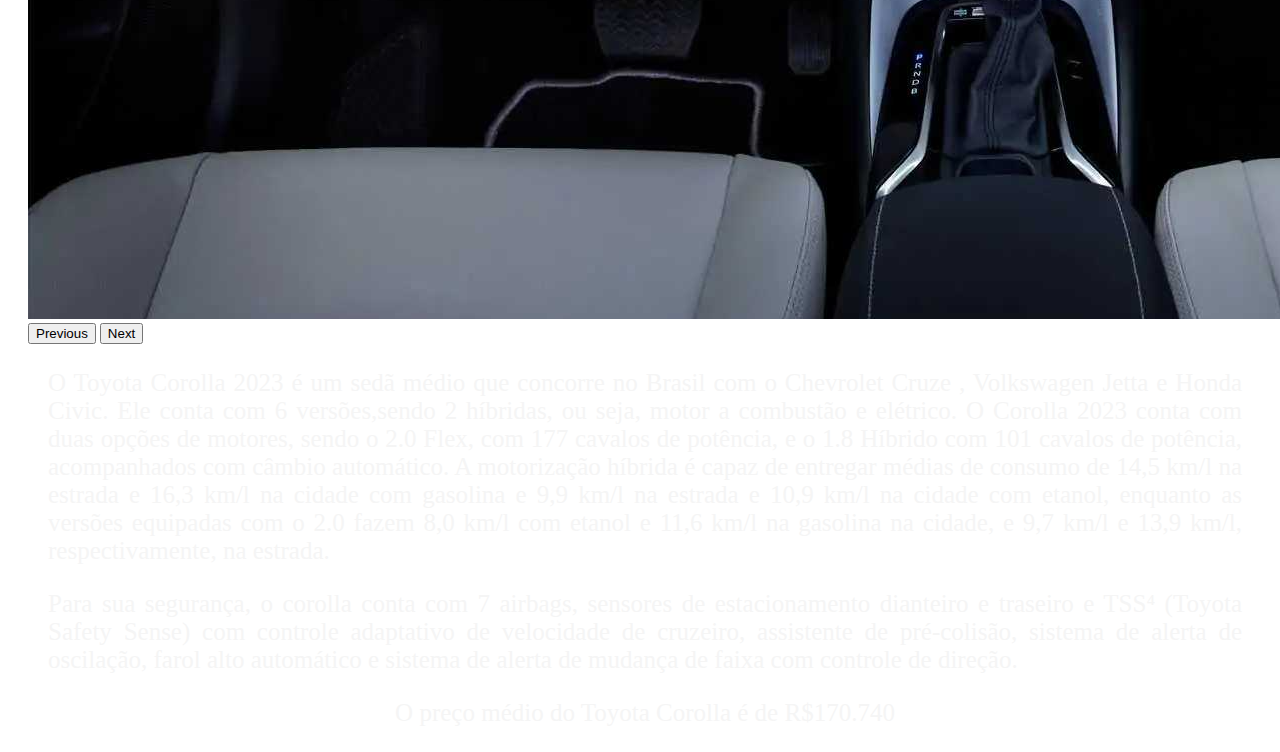
<file: carros-toyota.html>
<!DOCTYPE html>
<html lang="pt-br">
<head>
    <meta charset="UTF-8">
    <meta http-equiv="X-UA-Compatible" content="IE=edge">
    <meta name="viewport" content="width=device-width, initial-scale=1.0">
    <title>Toyota</title>
    <link rel="stylesheet" href="pag.css"> 
    <link href="https://cdn.jsdelivr.net/npm/bootstrap@5.3.0-alpha3/dist/css/bootstrap.min.css" rel="stylesheet" integrity="sha384-KK94CHFLLe+nY2dmCWGMq91rCGa5gtU4mk92HdvYe+M/SXH301p5ILy+dN9+nJOZ" crossorigin="anonymous">

    <style>
      h2
      {
        text-align: center;
        color: white;
      }
    </style>
</head>

<body>

  <div>
    <a href="index.html"><img class="logo-menu" src="img/Captura_de_tela_2023-05-31_165739-removebg-preview.png"></a> 
 </div>

 <header>
     <div class="center">
         <nav class="menu">
             <a href="recomendacoes.html" target="_blank">Recomendações</a>
             <a href="curiosidades.html" target="_blank">Curiosidades</a>
         </nav>
     </div>
 </header>
 
  
    <div>
        <img class="simbolo6" src="img/toyota-removebg-preview.png" class="simbolo">
    </div>
    <strong><h1 style="color: whitesmoke;">Toyota</h1></strong>

    <h2>Volkswagen Saveiro</h2>

    <div id="carouselExampleIndicators" class="carousel slide">
        <div class="carousel-indicators">
          <button type="button" data-bs-target="#carouselExampleIndicators" data-bs-slide-to="0" class="active" aria-current="true" aria-label="Slide 1"></button>
          <button type="button" data-bs-target="#carouselExampleIndicators" data-bs-slide-to="1" aria-label="Slide 2"></button>
          <button type="button" data-bs-target="#carouselExampleIndicators" data-bs-slide-to="2" aria-label="Slide 3"></button>
        </div>
        <div class="carousel-inner">
          <div class="carousel-item active">
            <img src="img/Corolla/corollaGR-Sport-removebg-preview.png" class="d-block w-100" alt="...">
          </div>
          <div class="carousel-item">
            <img src="img/Corolla/Captura_de_tela_2023-06-18_134135-removebg-preview.png" class="d-block w-100" alt="...">
          </div>
          <div class="carousel-item">
            <img src="img/Corolla/corollaInt.png" class="d-block w-100" alt="...">
          </div>
        </div>
        <button class="carousel-control-prev" type="button" data-bs-target="#carouselExampleIndicators" data-bs-slide="prev">
          <span class="carousel-control-prev-icon" aria-hidden="true"></span>
          <span class="visually-hidden">Previous</span>
        </button>
        <button class="carousel-control-next" type="button" data-bs-target="#carouselExampleIndicators" data-bs-slide="next">
          <span class="carousel-control-next-icon" aria-hidden="true"></span>
          <span class="visually-hidden">Next</span>
        </button>
      </div>

      <p>O Toyota Corolla 2023 é um sedã médio que concorre no Brasil com o Chevrolet Cruze , Volkswagen Jetta e Honda Civic. Ele conta com 6 versões,sendo 2 híbridas, ou seja, motor a combustão e elétrico. O Corolla 2023 conta com duas opções de motores, sendo o 2.0 Flex, com 177 cavalos de potência, e o 1.8 Híbrido com 101 cavalos de potência, acompanhados com câmbio automático. A motorização híbrida é capaz de entregar médias de consumo de 14,5 km/l na estrada e 16,3 km/l na cidade com gasolina e 9,9 km/l na estrada e 10,9 km/l na cidade com etanol, enquanto as versões equipadas com o 2.0 fazem 8,0 km/l com etanol e 11,6 km/l na gasolina na cidade, e 9,7 km/l e 13,9 km/l, respectivamente, na estrada.</p>
      <p>Para sua segurança, o corolla conta com 7 airbags, sensores de estacionamento dianteiro e traseiro e TSS⁴ (Toyota Safety Sense) com controle adaptativo de velocidade de cruzeiro, assistente de pré-colisão, sistema de alerta de oscilação, farol alto automático e sistema de alerta de mudança de faixa com controle de direção.</p>
      <p style="text-align: center;">O preço médio do Toyota Corolla é de R$170.740</p>
      
    <script src="https://cdn.jsdelivr.net/npm/bootstrap@5.3.0-alpha3/dist/js/bootstrap.bundle.min.js" integrity="sha384-ENjdO4Dr2bkBIFxQpeoTz1HIcje39Wm4jDKdf19U8gI4ddQ3GYNS7NTKfAdVQSZe" crossorigin="anonymous"></script>
</body>
</html>
</file>
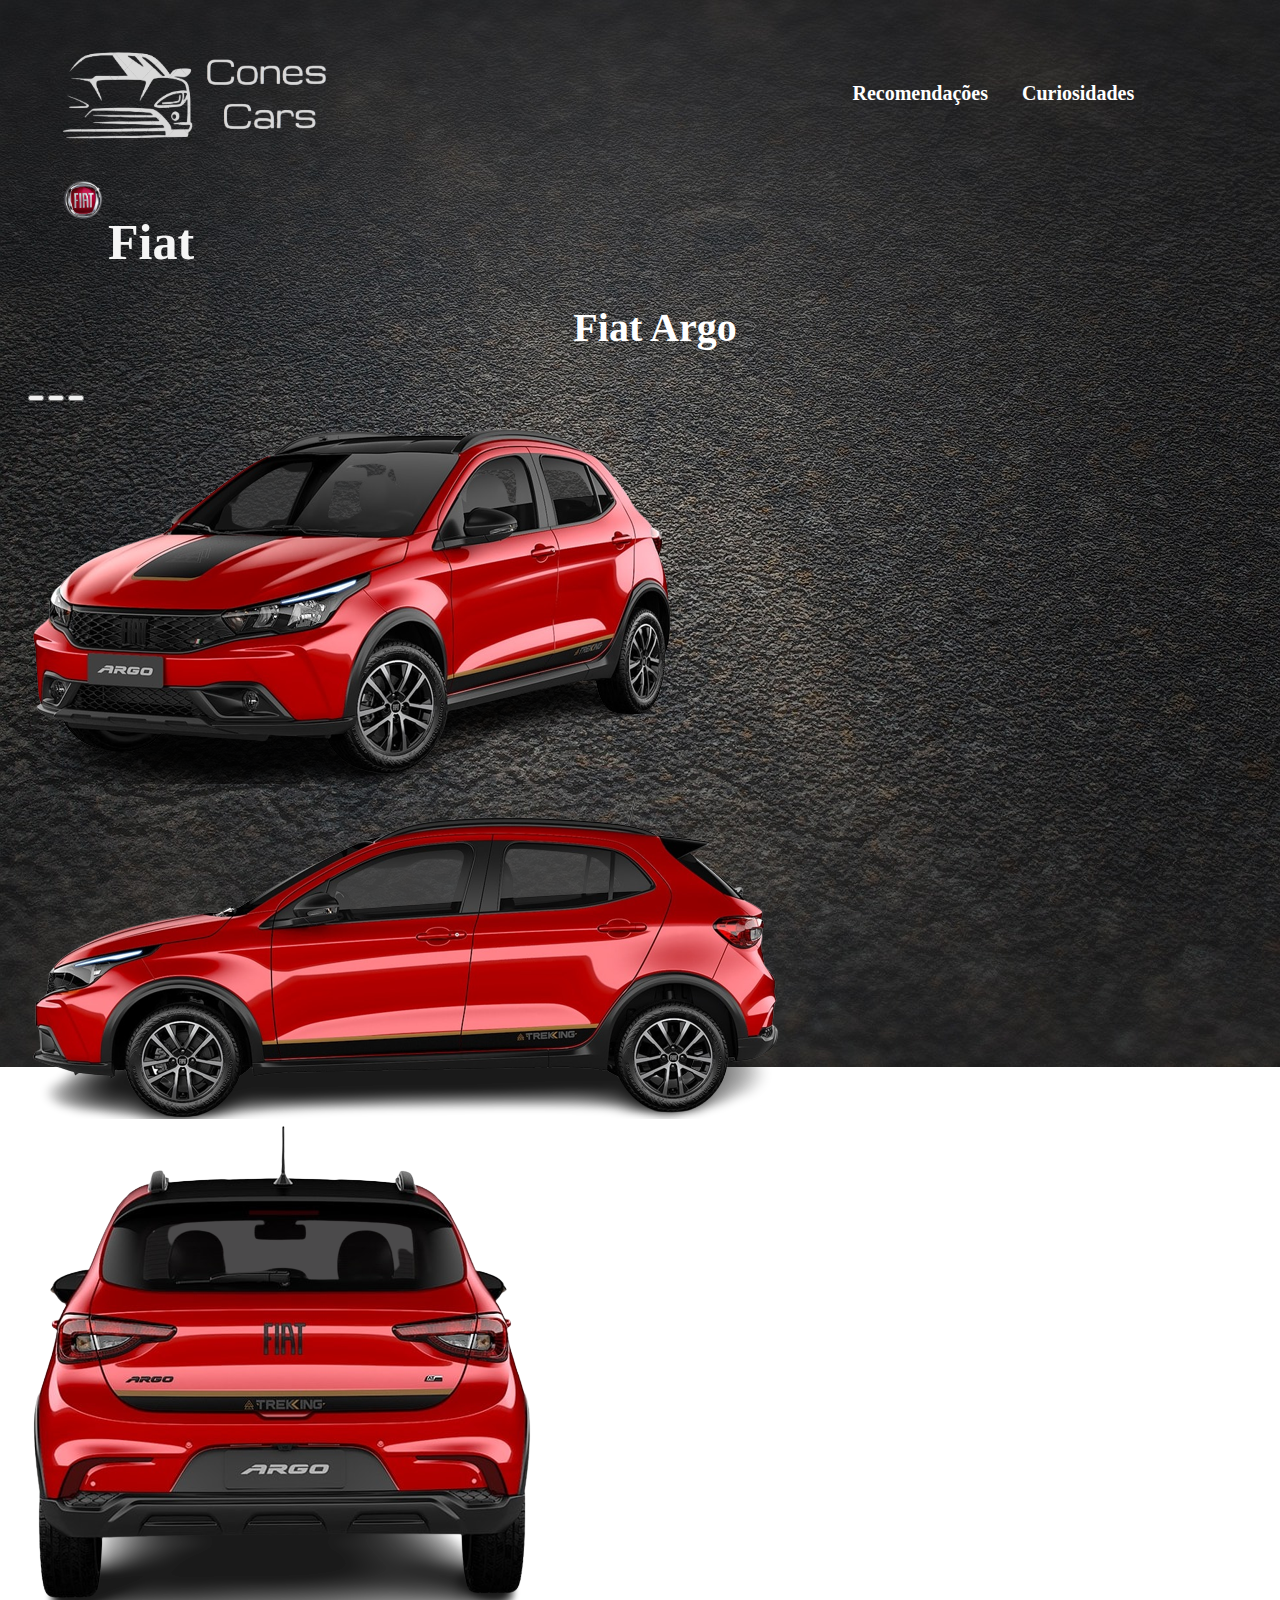
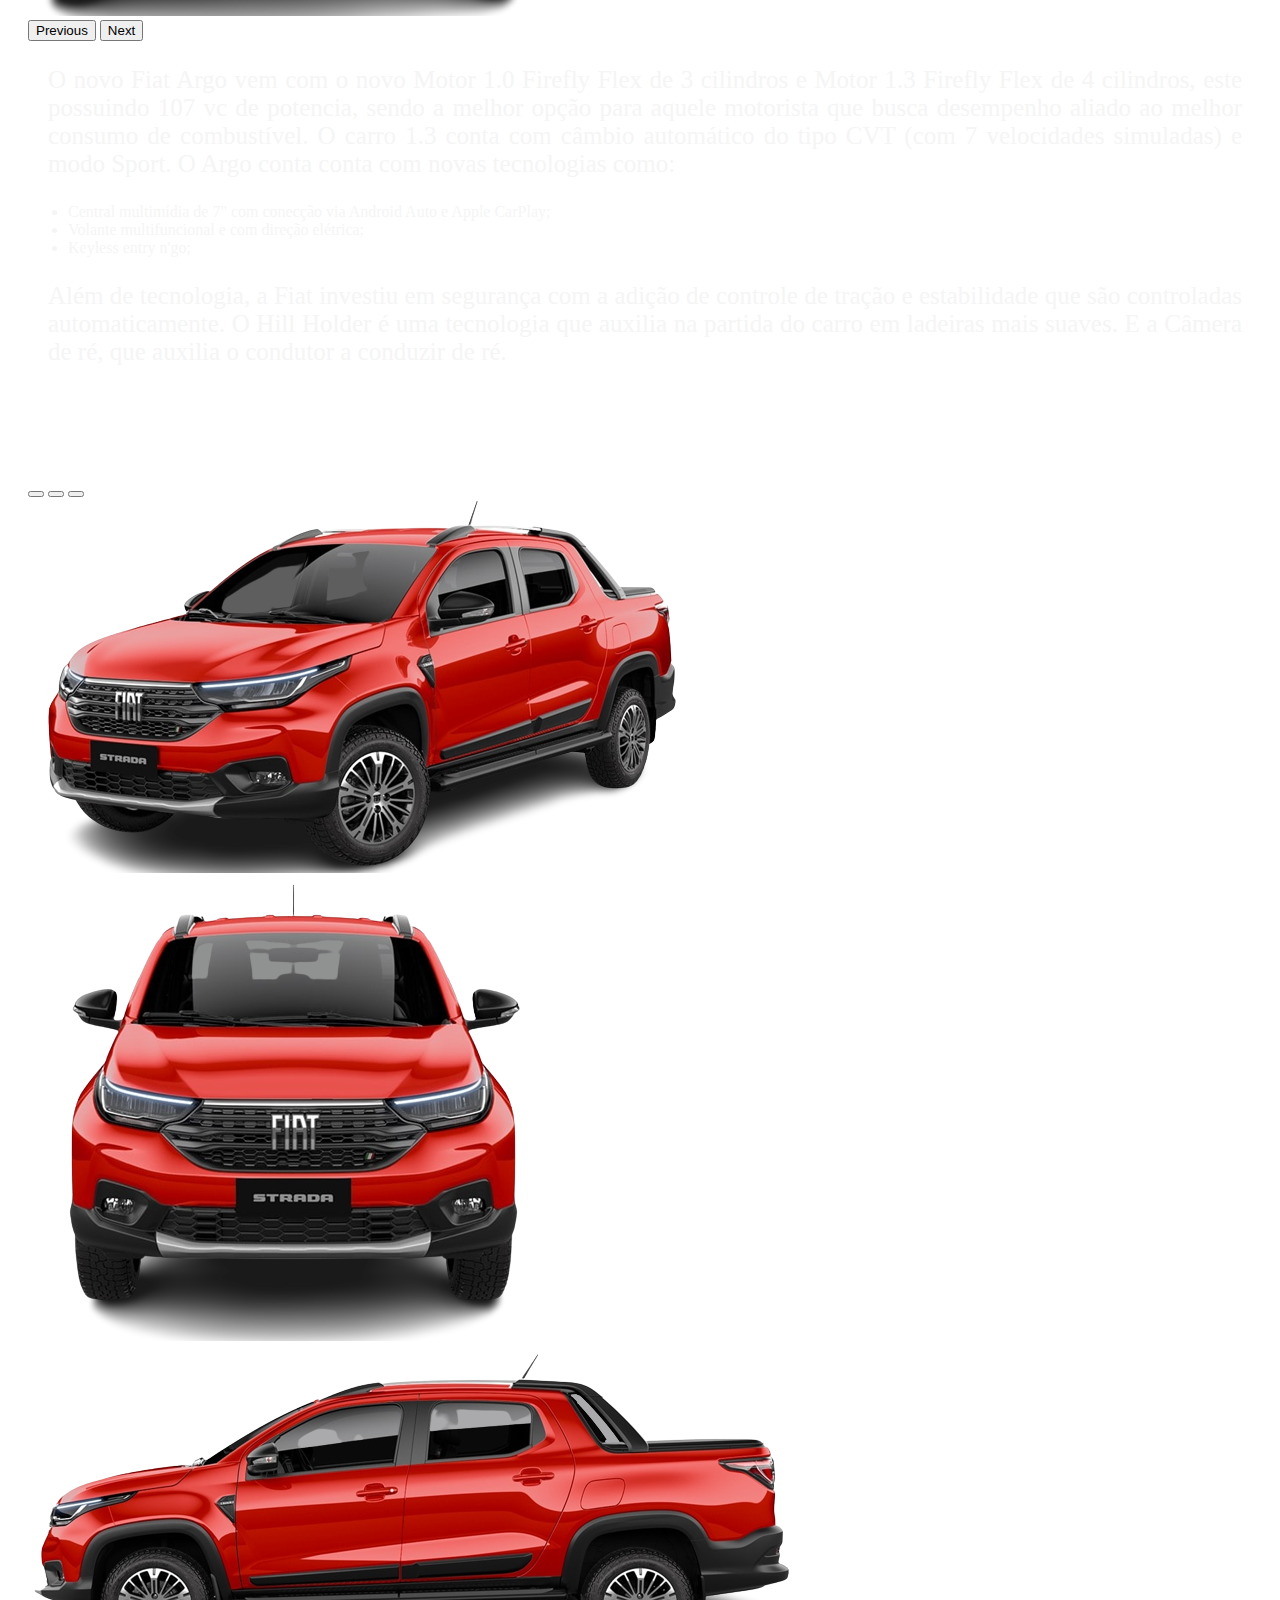
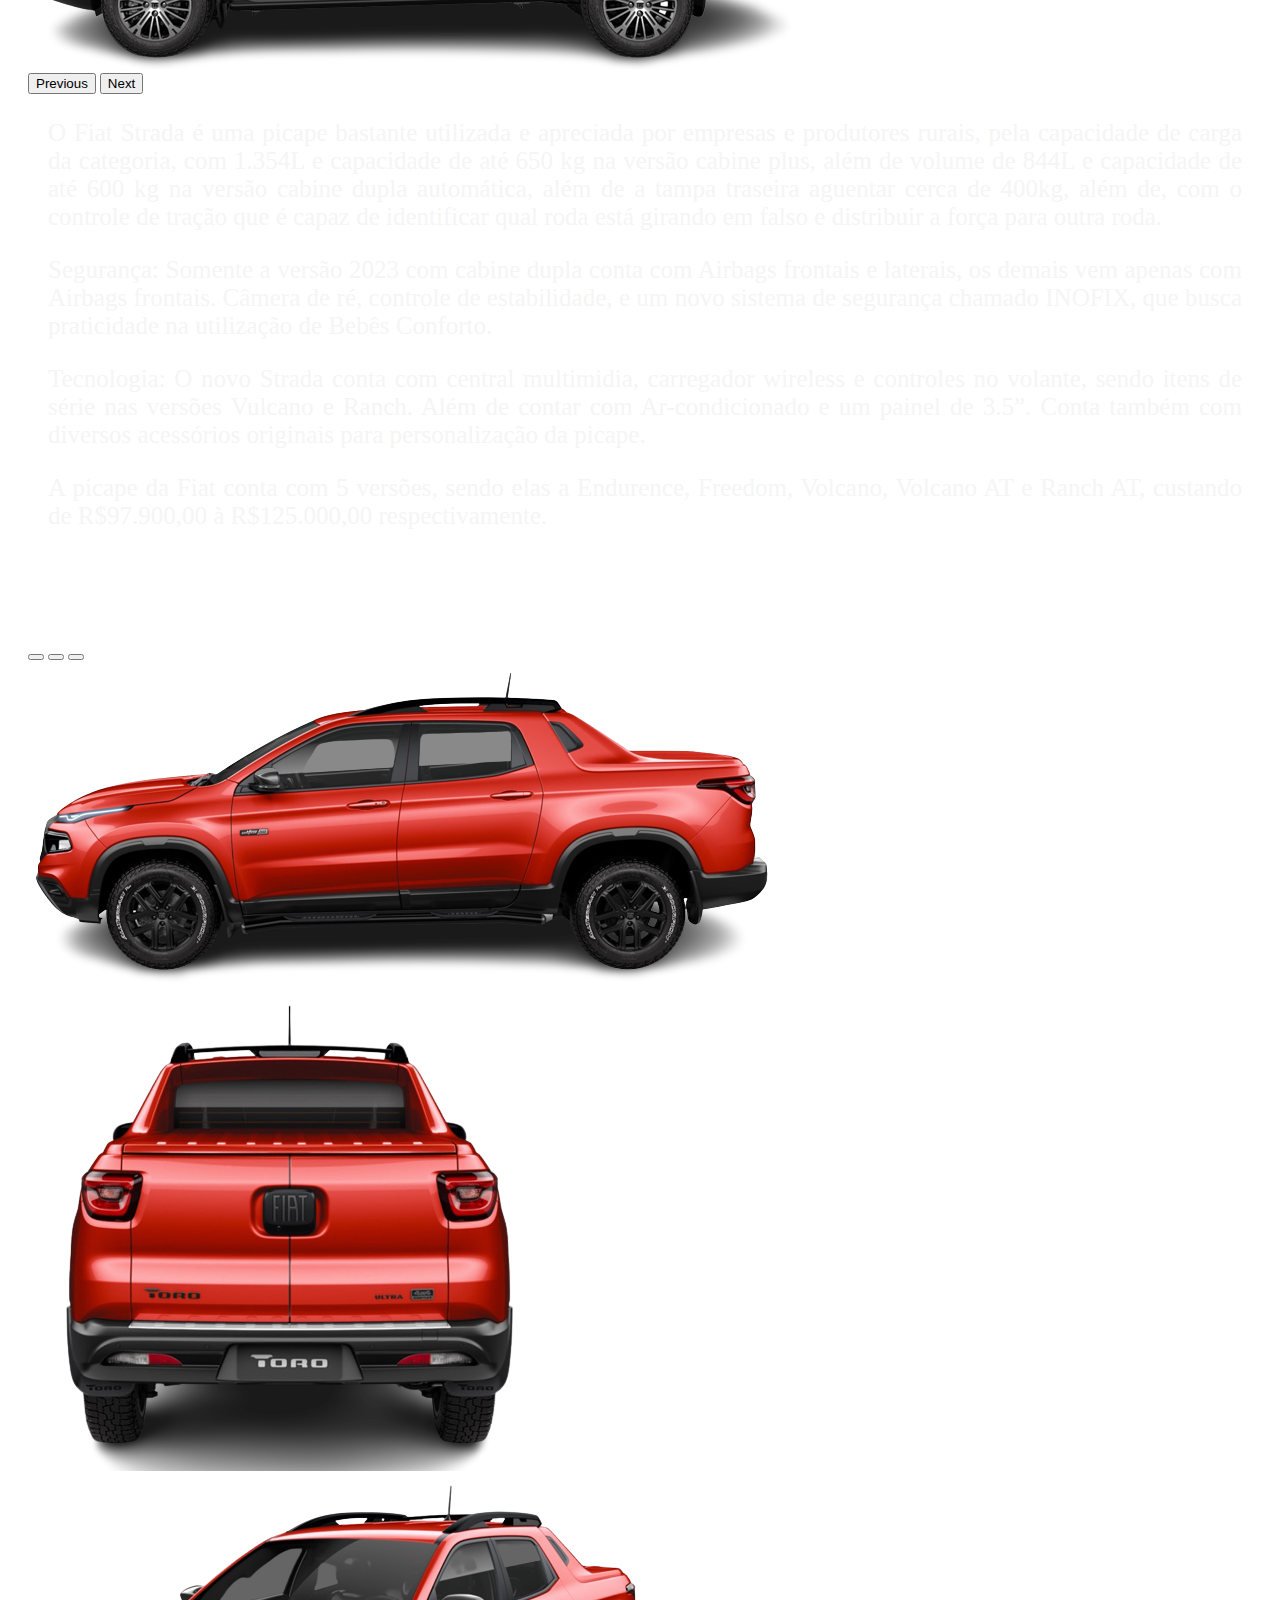
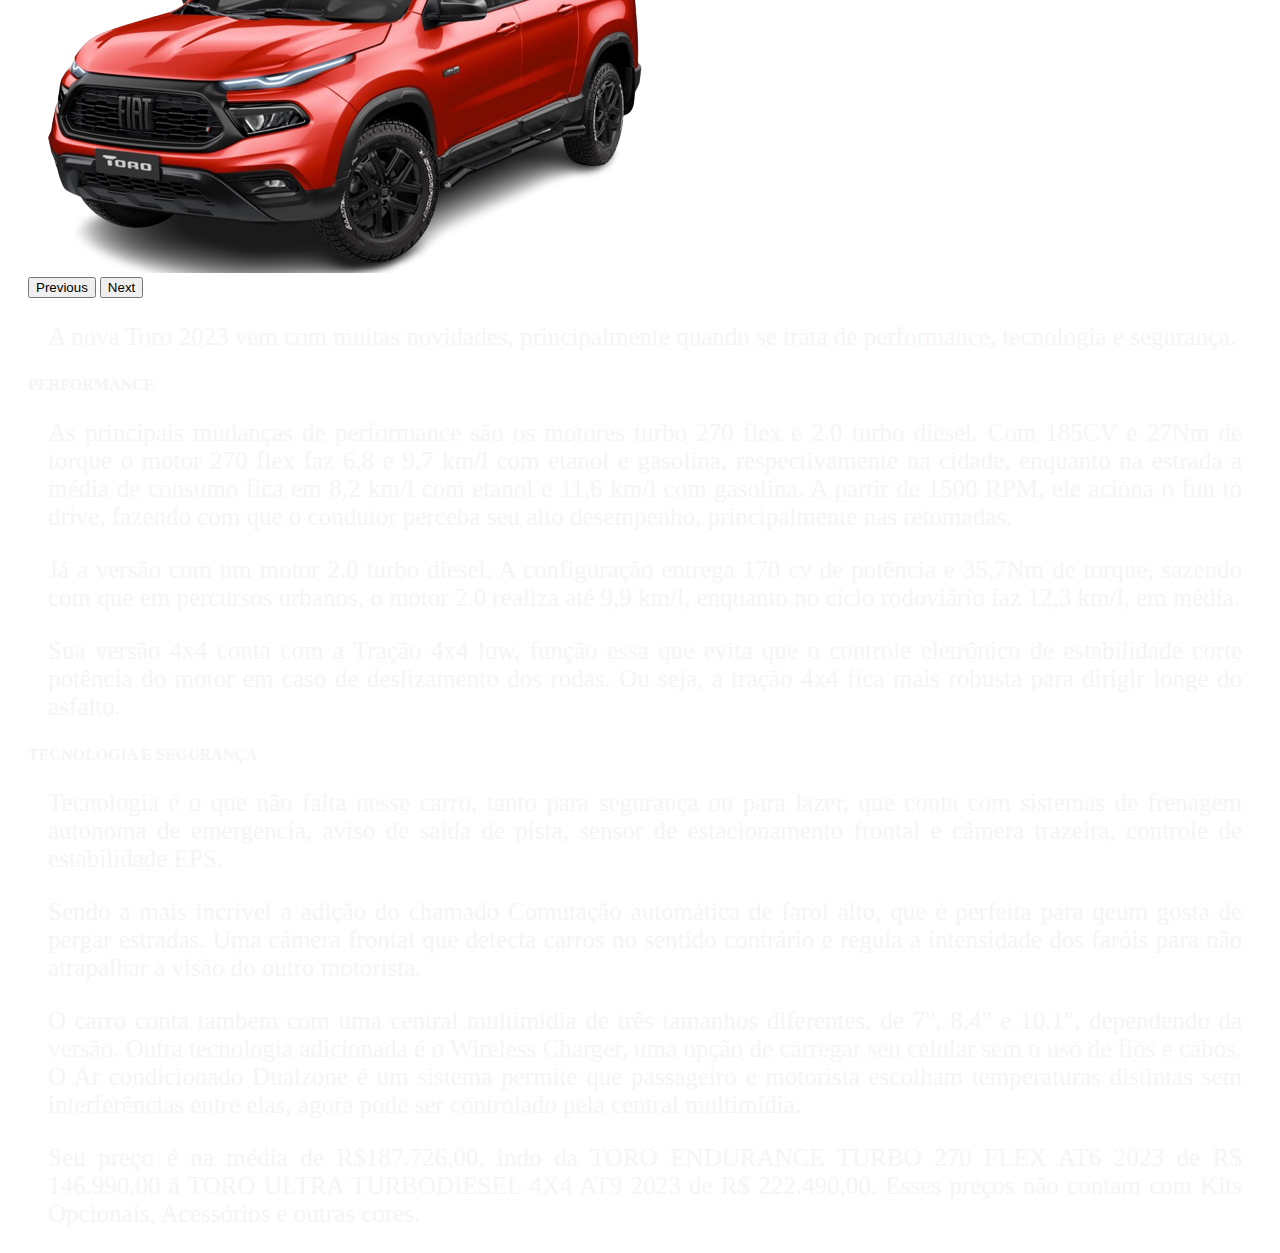
<file: carros.html>
<!DOCTYPE html>
<html lang="pt-br">
<head>
    <meta charset="UTF-8">
    <meta http-equiv="X-UA-Compatible" content="IE=edge">
    <meta name="viewport" content="width=device-width, initial-scale=1.0">
    <title>Fiat</title>
    <link rel="stylesheet" href="pag.css"> 
    <link href="https://cdn.jsdelivr.net/npm/bootstrap@5.3.0-alpha3/dist/css/bootstrap.min.css" rel="stylesheet" integrity="sha384-KK94CHFLLe+nY2dmCWGMq91rCGa5gtU4mk92HdvYe+M/SXH301p5ILy+dN9+nJOZ" crossorigin="anonymous">

    <style>
      h2
      {
        text-align: center;
        color: white;
      }
    </style>
</head>

<body>

  <div>
    <a href="index.html"><img class="logo-menu" src="img/Captura_de_tela_2023-05-31_165739-removebg-preview.png"></a> 
 </div>

 <header>
     <div class="center">
         <nav class="menu">
             <a href="recomendacoes.html" target="_blank">Recomendações</a>
             <a href="curiosidades.html" target="_blank">Curiosidades</a>
         </nav>
     </div>
 </header>
 
  
    <div>
        <img class="simbolo" src="img/fiat-logo-21.png" class="simbolo">
    </div>
    <strong><h1 style="color: whitesmoke;">Fiat</h1></strong>

    <h2>Fiat Argo </h2>

    <div id="carouselExampleIndicators" class="carousel slide">
        <div class="carousel-indicators">
          <button type="button" data-bs-target="#carouselExampleIndicators" data-bs-slide-to="0" class="active" aria-current="true" aria-label="Slide 1"></button>
          <button type="button" data-bs-target="#carouselExampleIndicators" data-bs-slide-to="1" aria-label="Slide 2"></button>
          <button type="button" data-bs-target="#carouselExampleIndicators" data-bs-slide-to="2" aria-label="Slide 3"></button>
        </div>
        <div class="carousel-inner">
          <div class="carousel-item active">
            <img src="img/argo/argo1-removebg-preview.png" class="d-block w-100" alt="...">
          </div>
          <div class="carousel-item">
            <img src="img/argo/argo2-removebg-preview.png" class="d-block w-100" alt="...">
          </div>
          <div class="carousel-item">
            <img src="img/argo/argo3-removebg-preview.png" class="d-block w-100" alt="...">
          </div>
        </div>
        <button class="carousel-control-prev" type="button" data-bs-target="#carouselExampleIndicators" data-bs-slide="prev">
          <span class="carousel-control-prev-icon" aria-hidden="true"></span>
          <span class="visually-hidden">Previous</span>
        </button>
        <button class="carousel-control-next" type="button" data-bs-target="#carouselExampleIndicators" data-bs-slide="next">
          <span class="carousel-control-next-icon" aria-hidden="true"></span>
          <span class="visually-hidden">Next</span>
        </button>
      </div>

    <p>
        O novo Fiat Argo vem com o novo Motor 1.0 Firefly Flex de 3 cilindros e Motor 1.3 Firefly Flex de 4 cilindros, este possuindo 107 vc de potencia, sendo a melhor opção para aquele motorista que busca desempenho aliado ao melhor consumo de combustível. O carro 1.3 conta com câmbio automático do tipo CVT (com 7 velocidades simuladas) e modo Sport.
        O Argo conta conta com novas tecnologias como:
        <ul>
            <li>Central multimídia de 7" com conecção via Android Auto e Apple CarPlay;</li>
            <li>Volante multifuncional e com direção elétrica;</li>
            <li>Keyless entry n'go;</li>
        </ul>
    </p>
    <p class="text">   
        Além de tecnologia, a Fiat investiu em segurança com a adição de controle de tração e estabilidade que são controladas automaticamente. O Hill Holder é uma tecnologia que auxilia na partida do carro em ladeiras mais suaves. E a Câmera de ré, que auxilia o condutor a conduzir de ré.
    </p>

    <h2>Fiat Strada</h2>  

    <div id="carouselExampleIndicators1" class="carousel slide">
        <div class="carousel-indicators">
          <button type="button" data-bs-target="#carouselExampleIndicators1" data-bs-slide-to="0" class="active" aria-current="true" aria-label="Slide 1"></button>
          <button type="button" data-bs-target="#carouselExampleIndicators1" data-bs-slide-to="1" aria-label="Slide 2"></button>
          <button type="button" data-bs-target="#carouselExampleIndicators1" data-bs-slide-to="2" aria-label="Slide 3"></button>
        </div>
        <div class="carousel-inner">
          <div class="carousel-item active">
            <img src="img/strada/strada2-removebg-preview.png" class="d-block w-100" alt="...">
          </div>
          <div class="carousel-item">
            <img src="img/strada/strada1-removebg-preview.png" class="d-block w-100" alt="...">
          </div>
          <div class="carousel-item">
            <img src="img/strada/strada3-removebg-preview.png" class="d-block w-100" alt="...">
          </div>
        </div>
        <button class="carousel-control-prev" type="button" data-bs-target="#carouselExampleIndicators1" data-bs-slide="prev">
          <span class="carousel-control-prev-icon" aria-hidden="true"></span>
          <span class="visually-hidden">Previous</span>
        </button>
        <button class="carousel-control-next" type="button" data-bs-target="#carouselExampleIndicators1" data-bs-slide="next">
          <span class="carousel-control-next-icon" aria-hidden="true"></span>
          <span class="visually-hidden">Next</span>
        </button>
      </div>

    <p>O Fiat Strada é uma picape bastante utilizada e apreciada por empresas e produtores rurais, pela capacidade de carga da categoria, com 1.354L e capacidade de até 650 kg na versão cabine plus, além de volume de 844L e capacidade de até 600 kg na versão cabine dupla automática, além de a tampa traseira aguentar cerca de 400kg, além de, com o controle de tração que é capaz de identificar qual roda está girando em falso e distribuir a força para outra roda.</p>
    <p>Segurança: Somente a versão 2023 com cabine dupla conta com Airbags frontais e laterais, os demais vem apenas com Airbags frontais. Câmera de ré, controle de estabilidade, e um novo sistema de segurança chamado INOFIX, que busca praticidade na utilização de Bebês Conforto.</p>
    <p>Tecnologia: O novo Strada conta com central multimidia, carregador wireless e controles no volante, sendo itens de série nas versões Vulcano e Ranch. Além de contar com Ar-condicionado e um painel de 3.5”. Conta também com diversos acessórios originais para personalização da picape.</p>
    <p>A picape da Fiat conta com 5 versões, sendo elas a Endurence, Freedom, Volcano, Volcano AT e Ranch AT, custando de R$97.900,00 à R$125.000,00 respectivamente.</p>

    <h2>Toro</h2>

    <div id="carouselExampleIndicators2" class="carousel slide">
        <div class="carousel-indicators">
          <button type="button" data-bs-target="#carouselExampleIndicators2" data-bs-slide-to="0" class="active" aria-current="true" aria-label="Slide 1"></button>
          <button type="button" data-bs-target="#carouselExampleIndicators2" data-bs-slide-to="1" aria-label="Slide 2"></button>
          <button type="button" data-bs-target="#carouselExampleIndicators2" data-bs-slide-to="2" aria-label="Slide 3"></button>
        </div>
        <div class="carousel-inner">
          <div class="carousel-item active">
            <img src="img/touro/touro1-removebg-preview.png" class="d-block w-100" alt="...">
          </div>
          <div class="carousel-item">
            <img src="img/touro/touro2-removebg-preview.png" class="d-block w-100" alt="...">
          </div>
          <div class="carousel-item">
            <img src="img/touro/touro3-removebg-preview.png" class="d-block w-100" alt="...">
          </div>
        </div>
        <button class="carousel-control-prev" type="button" data-bs-target="#carouselExampleIndicators2" data-bs-slide="prev">
          <span class="carousel-control-prev-icon" aria-hidden="true"></span>
          <span class="visually-hidden">Previous</span>
        </button>
        <button class="carousel-control-next" type="button" data-bs-target="#carouselExampleIndicators2" data-bs-slide="next">
          <span class="carousel-control-next-icon" aria-hidden="true"></span>
          <span class="visually-hidden">Next</span>
        </button>
      </div>

    <p>A nova Toro 2023 vem com muitas novidades, principalmente quando se trata de performance, tecnologia e segurança.</p>
    <h4 style="color: whitesmoke;">PERFORMANCE</h4>
    <p>As principais mudanças de performance são os motores turbo 270 flex e 2.0 turbo diesel. Com 185CV e 27Nm de torque o motor 270 flex faz 6,8 e 9,7 km/l com etanol e gasolina, respectivamente na cidade, enquanto na estrada a média de consumo fica em 8,2 km/l com etanol e 11,6 km/l com gasolina. A partir de 1500 RPM, ele aciona o fun to drive, fazendo com que o condutor perceba seu alto desempenho, principalmente nas retomadas.</p>
    <p>Já a versão com um motor 2.0 turbo diesel. A configuração entrega 170 cv de potência e 35,7Nm de torque, sazendo com que em percursos urbanos, o motor 2.0 realiza até 9,9 km/l, enquanto no ciclo rodoviário faz 12,3 km/l, em média.</p>
    <p>Sua versão 4x4 conta  com a Tração 4x4 low, função essa que evita que o controle eletrônico de estabilidade corte potência do motor em caso de deslizamento dos rodas. Ou seja, a tração 4x4 fica mais robusta para dirigir longe do asfalto.</p>
    <h4 style="color: whitesmoke;">TECNOLOGIA E SEGURANÇA</h4>
    <p>Tecnologia é o que não falta nesse carro, tanto para segurança ou para lazer, que conta com sistemas de frenagem autonoma de emergencia, aviso de saída de pista, sensor de estacionamento frontal e câmera trazeira, controle de estabilidade EPS. </p>
    <p>Sendo a mais incrível a adição do chamado Comutação automática de farol alto, que é perfeita para qeum gosta de pergar estradas. Uma câmera frontal que detecta carros no sentido contrário e regula a intensidade dos faróis para não atrapalhar a visão do outro motorista.</p>
    <p>O carro conta tambem com uma central multimídia de três tamanhos diferentes, de 7", 8.4" e 10.1", dependendo da versão. Outra tecnologia adicionada é o Wireless Charger, uma opção de carregar seu celular sem o uso de fios e cabos. O Ar condicionado Dualzone é um sistema permite que passageiro e motorista escolham temperaturas distintas sem interferências entre elas, agora pode ser controlado pela central multimídia.</p>
    <p>Seu preço é na média de R$187.726,00, indo da TORO ENDURANCE TURBO 270 FLEX AT6 2023 de R$ 146.990,00 á TORO ULTRA TURBODIESEL 4X4 AT9 2023 de R$ 222.490,00. Esses preços não contam com Kits Opcionais, Acessórios e  outras cores.</p>
    
    <script src="https://cdn.jsdelivr.net/npm/bootstrap@5.3.0-alpha3/dist/js/bootstrap.bundle.min.js" integrity="sha384-ENjdO4Dr2bkBIFxQpeoTz1HIcje39Wm4jDKdf19U8gI4ddQ3GYNS7NTKfAdVQSZe" crossorigin="anonymous"></script>
</body>
</html>
</file>
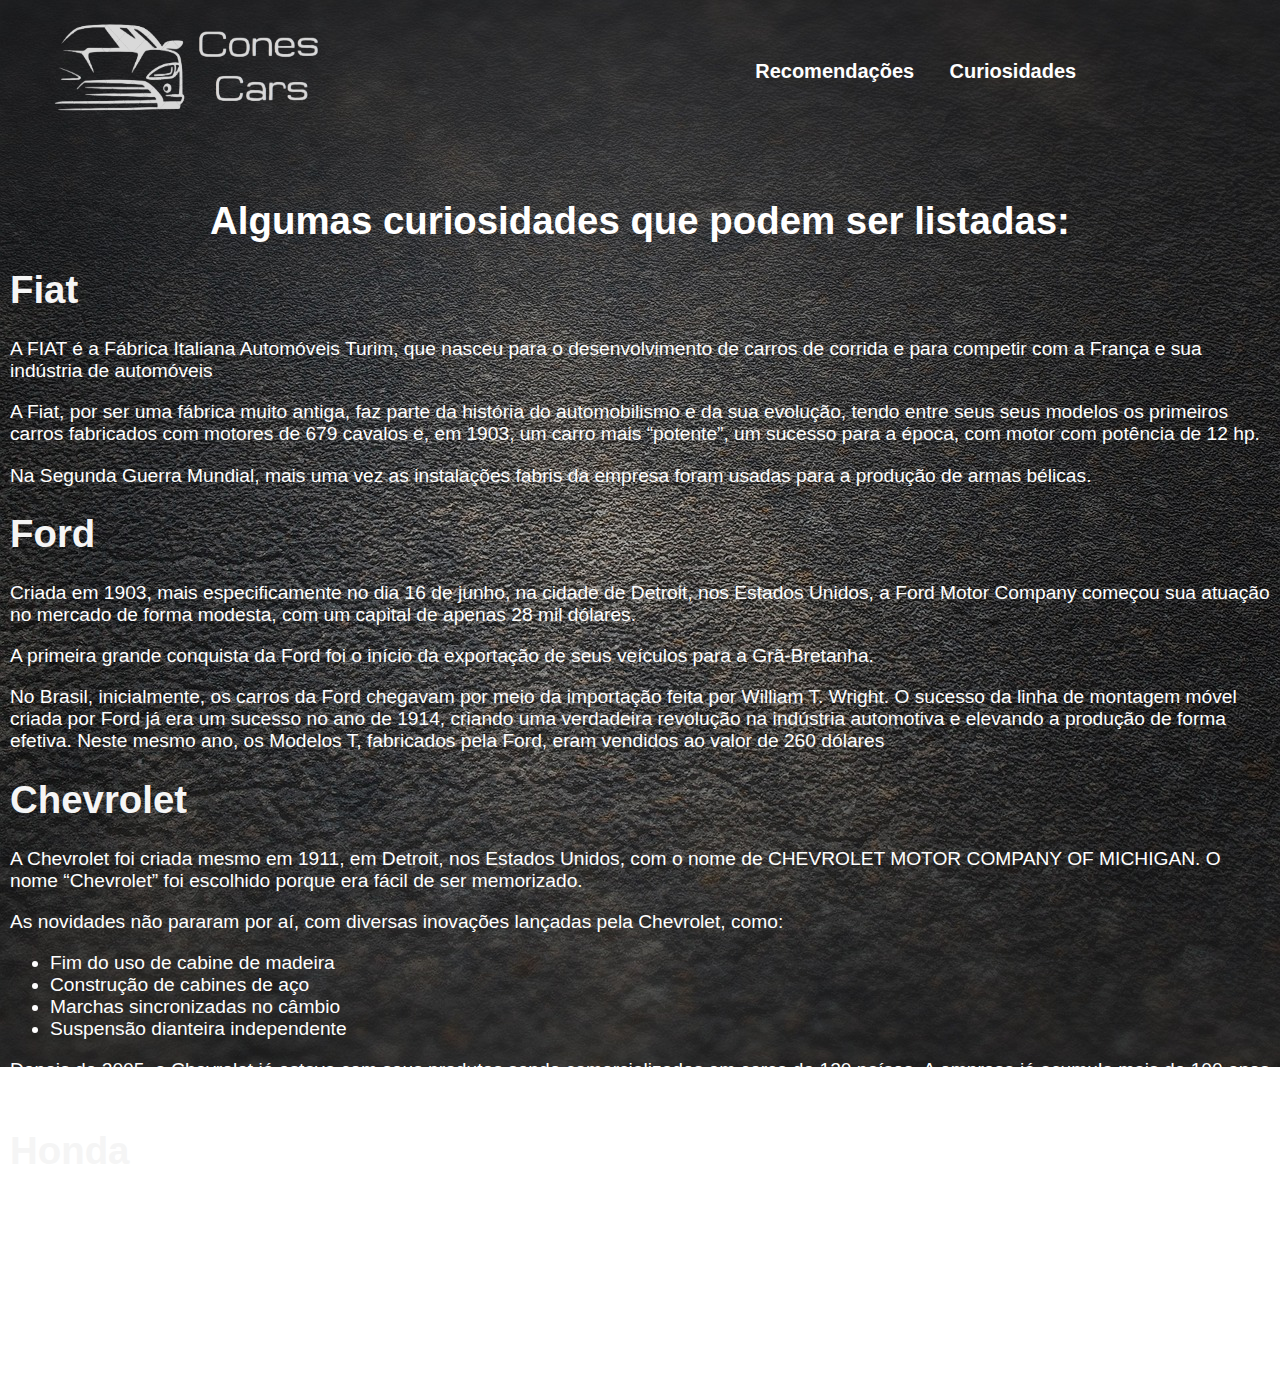
<file: curiosidades.html>
<!DOCTYPE html>
<html lang="en">
<head>
    <meta charset="UTF-8">
    <meta http-equiv="X-UA-Compatible" content="IE=edge">
    <meta name="viewport" content="width=device-width, initial-scale=1.0">
    <title>Curiosidades</title>
    <link rel="stylesheet" href="style.css">

    <style>
        p
        {
            color: white;
        }
        li
        {
            color: white,;
        }

    </style>
</head>
<body id="Front">
    
    <div>
        <a href="index.html"><img class="logo" src="img/Captura_de_tela_2023-05-31_165739-removebg-preview.png"></a>
    </div>

    <header>
        <div class="center">
            <nav class="menu">
                <a href="recomendacoes.html" target="_blank">Recomendações</a>
                <a href="curiosidades.html" target="_blank">Curiosidades</a>
            </nav>
        </div>
    </header>

    <h1 style="text-align: center; color: white;">Algumas curiosidades que podem ser listadas:</h1>


      
        <strong><h1 style="color: whitesmoke;">Fiat</h1></strong>

        <p>A FIAT é a Fábrica Italiana Automóveis Turim, que nasceu para o desenvolvimento de carros de corrida e para competir com a França e sua indústria de automóveis</p>
        <p>A Fiat, por ser uma fábrica muito antiga, faz parte da história do automobilismo e da sua evolução, tendo entre seus seus modelos os primeiros carros fabricados com motores de 679 cavalos e, em 1903, um carro mais “potente”, um sucesso para a época, com motor com potência de 12 hp.</p>
        <p>Na Segunda Guerra Mundial, mais uma vez as instalações fabris da empresa foram usadas para a produção de armas bélicas.</p>
        


        <strong><h1 style="color: whitesmoke;">Ford</h1></strong>

        <p>Criada em 1903, mais especificamente no dia 16 de junho, na cidade de Detroit, nos Estados Unidos, a Ford Motor Company começou sua atuação no mercado de forma modesta, com um capital de apenas 28 mil dólares.</p>
        <p>A primeira grande conquista da Ford foi o início da exportação de seus veículos para a Grã-Bretanha.</p>
        <p>No Brasil, inicialmente, os carros da Ford chegavam por meio da importação feita por William T. Wright. O sucesso da linha de montagem móvel criada por Ford já era um sucesso no ano de 1914, criando uma verdadeira revolução na indústria automotiva e elevando a produção de forma efetiva. Neste mesmo ano, os Modelos T, fabricados pela Ford, eram vendidos ao valor de 260 dólares</p>



            <strong><h1 style="color: whitesmoke;">Chevrolet</h1></strong>
        

        <p>A Chevrolet foi criada mesmo em 1911, em Detroit, nos Estados Unidos, com o nome de CHEVROLET MOTOR COMPANY OF MICHIGAN. O nome “Chevrolet” foi escolhido porque era fácil de ser memorizado.</p>
        <p>As novidades não pararam por aí, com diversas inovações lançadas pela Chevrolet, como:</p>
        <ul style="color: white;">
            <li>Fim do uso de cabine de madeira</li>
            <li>Construção de cabines de aço</li>
            <li>Marchas sincronizadas no câmbio</li>
            <li>Suspensão dianteira independente</li>
        </ul>
        <p>Depois de 2005, a Chevrolet já estava com seus produtos sendo comercializados em cerca de 120 países. A empresa já acumula mais de 100 anos e diversos produtos com muita tecnologia, que marcaram a história do automobilismo.</p>
        
       

        <strong><h1 style="color: whitesmoke;">Honda</h1></strong>

        <p>Além de atuar com automóveis de passeio, a montadora também tem participação na Yamaha Motor Company, na Tesla Motors e em outras companhias internacionais fora do segmento automotivo</p>
        <p>Os números da Toyota no mundo são bastante impressionantes. A montadora tem hoje mais de 338.875 funcionários no mundo e já foi considerada a 13ª maior empresa do planeta em termos de receitas.</p>
        <p>O grupo Toyota também é formado por outras marcas, como Lexus, Daihatsu e Hino Motors. Hoje, um destaque da empresa é ser líder na produção e venda de veículos elétricos híbridos no mundo.</p>

</body>
</html>
</file>
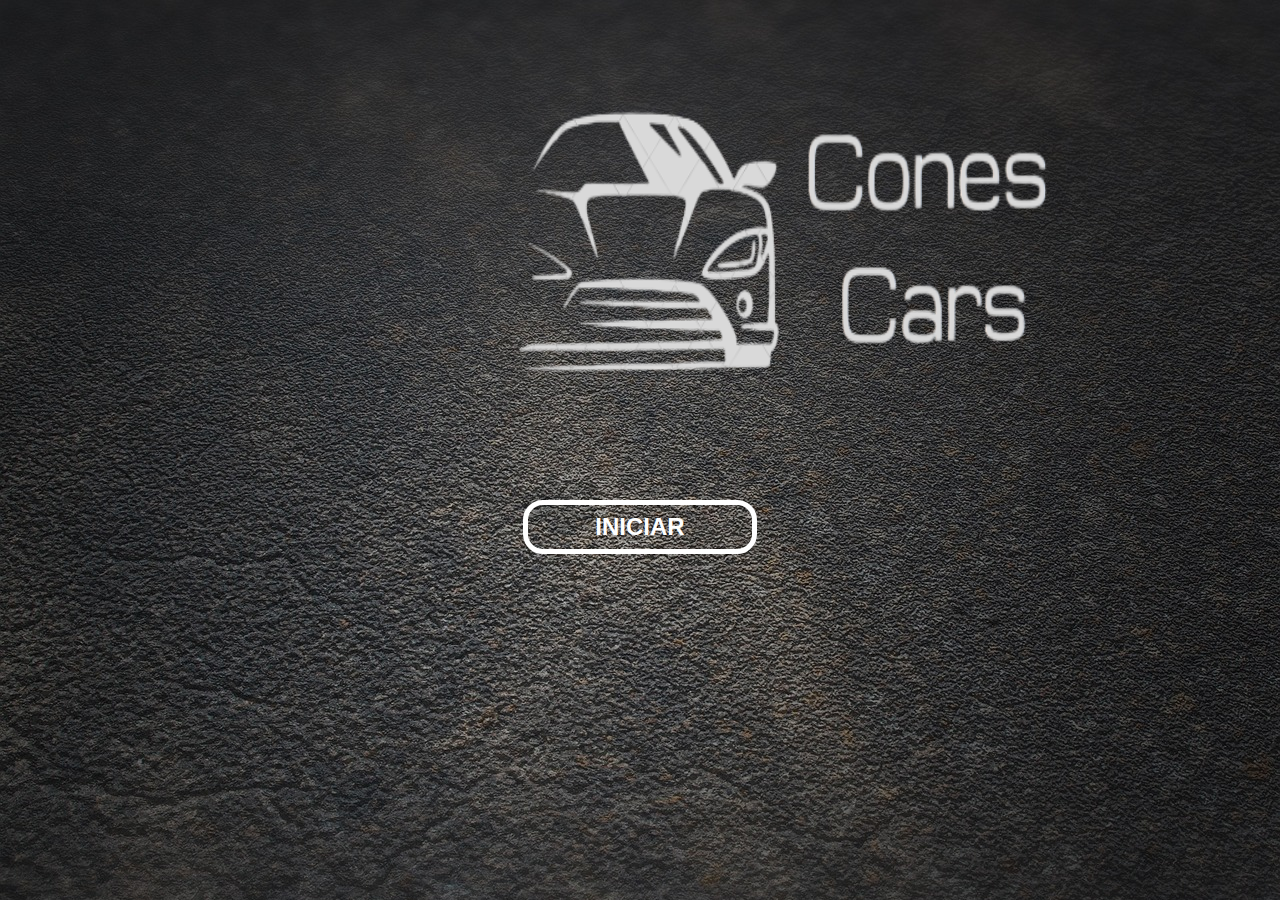
<file: main.html>
<!DOCTYPE html>
<html lang="pt-br">
<head>
    <meta charset="UTF-8">
    <meta http-equiv="X-UA-Compatible" content="IE=edge">
    <meta name="viewport" content="width=device-width, initial-scale=1.0">
    <title>Main</title>
    <link rel="stylesheet" href="style.css">

</head>
<body id="Front">
    
    <img class="logo2" src="img/Captura_de_tela_2023-05-31_165739-removebg-preview.png">
    <div>
        <button>
            <a href="index.html">
                INICIAR
            </a>
        </button>
    </div>

</body>
</html>
</file>
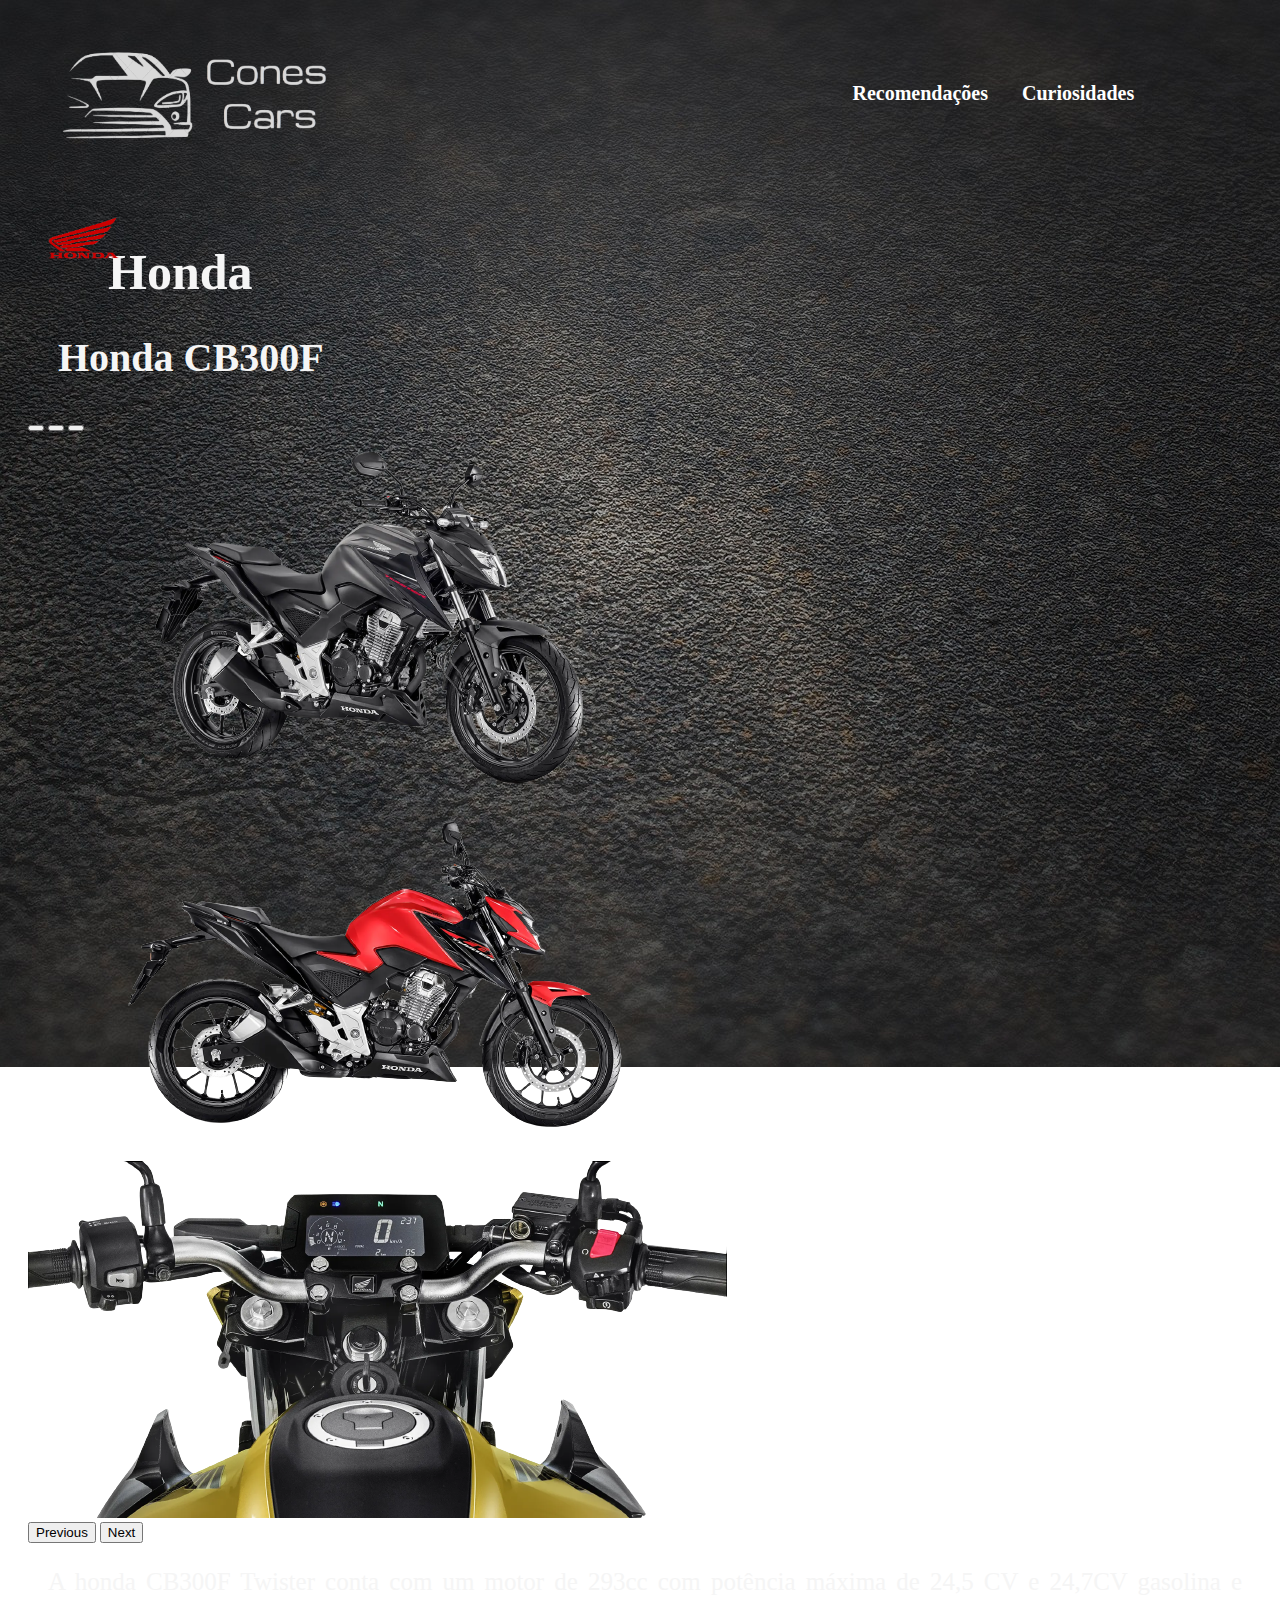
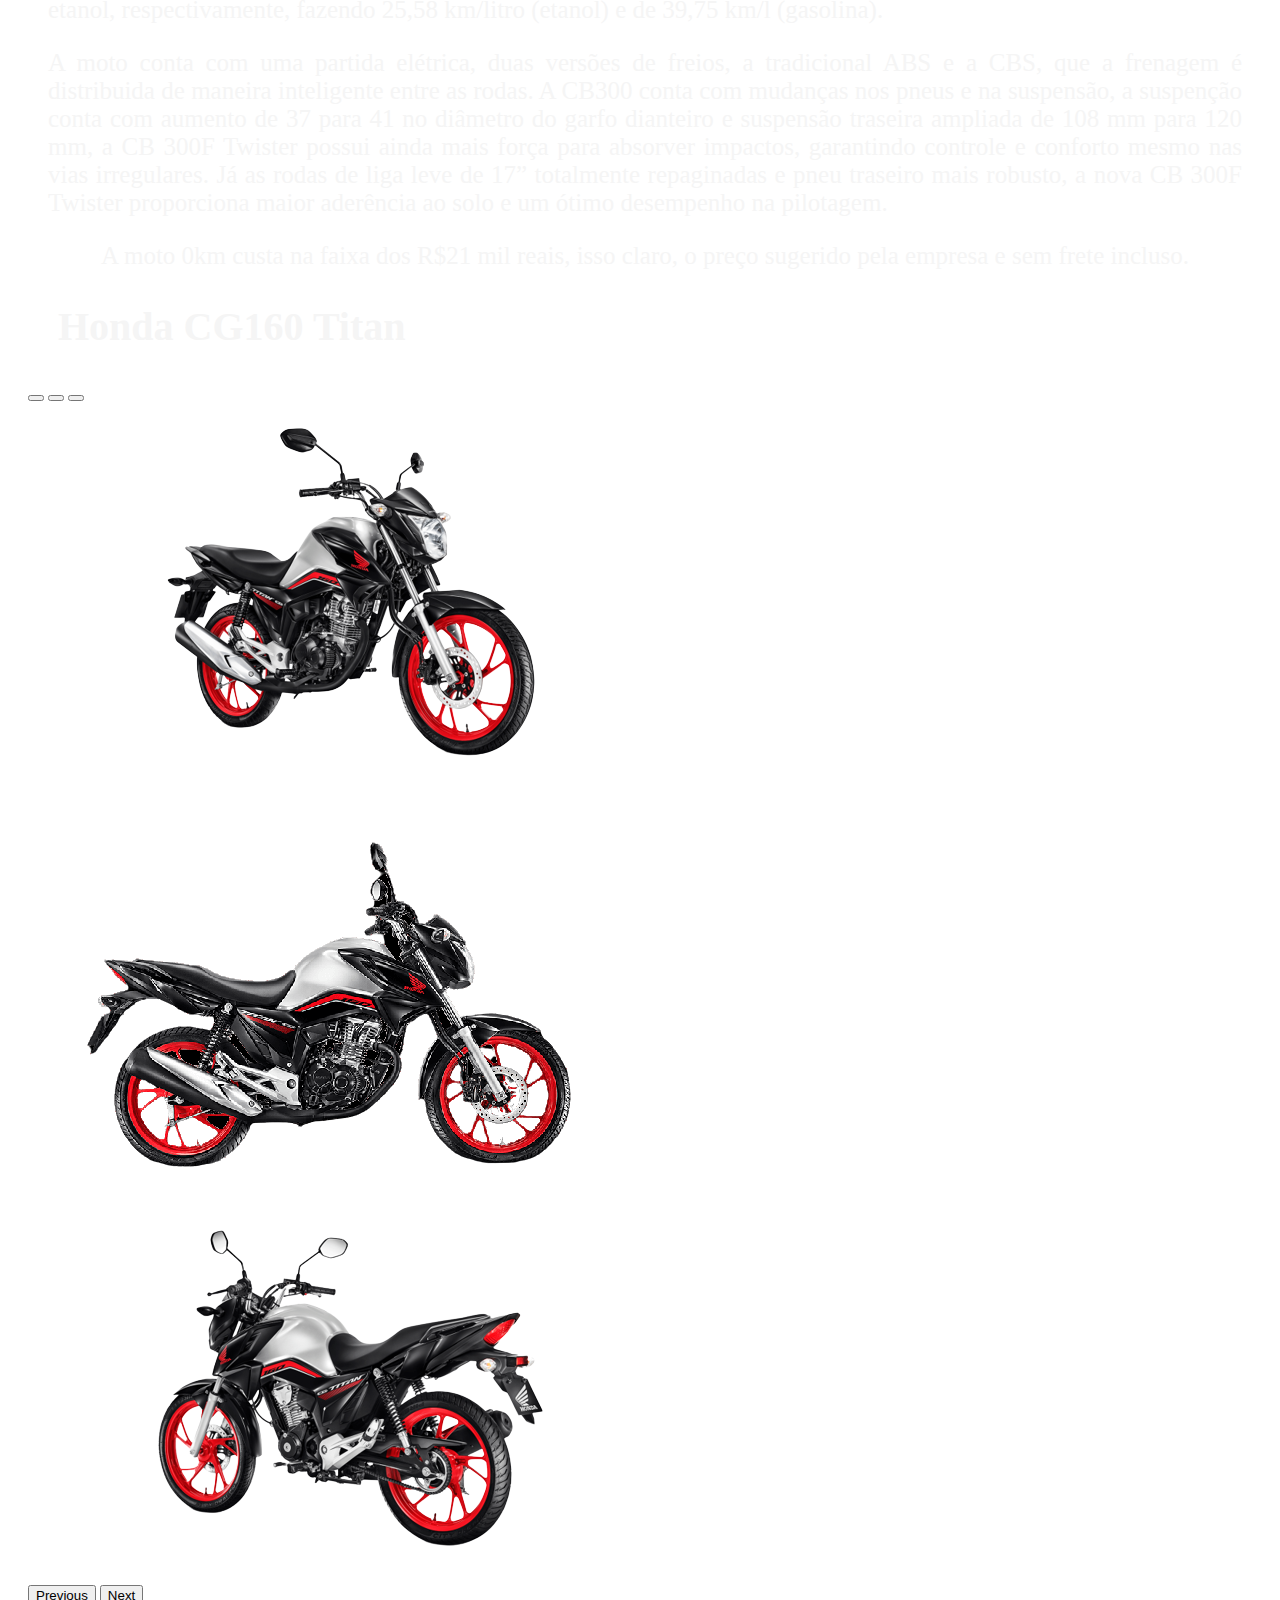
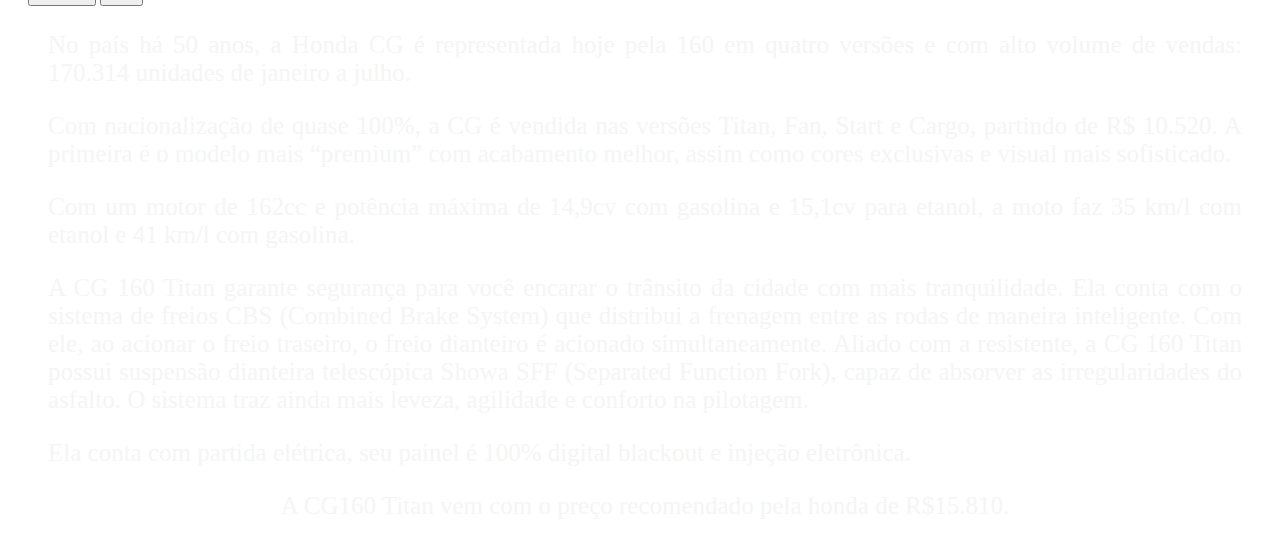
<file: motos.html>
<!DOCTYPE html>
<html lang="pt-br">
<head>
    <meta charset="UTF-8">
    <meta http-equiv="X-UA-Compatible" content="IE=edge">
    <meta name="viewport" content="width=device-width, initial-scale=1.0">
    <title>Honda</title>
    <link rel="stylesheet" href="pag.css"> 
    <link href="https://cdn.jsdelivr.net/npm/bootstrap@5.3.0-alpha3/dist/css/bootstrap.min.css" rel="stylesheet" integrity="sha384-KK94CHFLLe+nY2dmCWGMq91rCGa5gtU4mk92HdvYe+M/SXH301p5ILy+dN9+nJOZ" crossorigin="anonymous">
</head>
<body>

  <div>
    <a href="index.html"><img class="logo-menu" src="img/Captura_de_tela_2023-05-31_165739-removebg-preview.png"></a> 
 </div>

 <header>
     <div class="center">
         <nav class="menu">
             <a href="recomendacoes.html" target="_blank">Recomendações</a>
             <a href="curiosidades.html" target="_blank">Curiosidades</a>
         </nav>
     </div>
 </header>

    <div>
        <img class="simbolo3" src="img/honda-logo-removebg-preview.png" class="simbolo">
    </div>
    <strong><h1 style="color: whitesmoke;">Honda</h1></strong>


    <h2 style="color: whitesmoke;">Honda CB300F</h2>

    <div id="carouselExampleIndicators3" class="carousel slide">
        <div class="carousel-indicators">
          <button type="button" data-bs-target="#carouselExampleIndicators3" data-bs-slide-to="0" class="active" aria-current="true" aria-label="Slide 1"></button>
          <button type="button" data-bs-target="#carouselExampleIndicators3" data-bs-slide-to="1" aria-label="Slide 2"></button>
          <button type="button" data-bs-target="#carouselExampleIndicators3" data-bs-slide-to="2" aria-label="Slide 3"></button>
        </div>
        <div class="carousel-inner">
          <div class="carousel-item active">
            <img src="img/CB300F/CB300ladopreta-removebg-preview.png" class="d-block w-100" alt="...">
          </div>
          <div class="carousel-item">
            <img src="img/CB300F/CB300ladov-removebg-preview.png" class="d-block w-100" alt="...">
          </div>
          <div class="carousel-item">
            <img src="img/CB300F/CBpainel-removebg-preview.png" class="d-block w-100" alt="...">
          </div>
        </div>
        <button class="carousel-control-prev" type="button" data-bs-target="#carouselExampleIndicators3" data-bs-slide="prev">
          <span class="carousel-control-prev-icon" aria-hidden="true"></span>
          <span class="visually-hidden">Previous</span>
        </button>
        <button class="carousel-control-next" type="button" data-bs-target="#carouselExampleIndicators3" data-bs-slide="next">
          <span class="carousel-control-next-icon" aria-hidden="true"></span>
          <span class="visually-hidden">Next</span>
        </button>
      </div>
      
      <p>A honda CB300F Twister conta com um motor de 293cc com potência máxima de 24,5 CV e 24,7CV gasolina e etanol, respectivamente, fazendo 25,58 km/litro (etanol) e de 39,75 km/l (gasolina).</p>
      <p>A moto conta com uma partida elétrica, duas versões de freios, a tradicional ABS e a CBS, que a frenagem é distribuida de maneira inteligente entre as rodas. A CB300 conta com mudanças nos pneus e na suspensão, a suspenção conta com aumento de 37 para 41 no diâmetro do garfo dianteiro e suspensão traseira ampliada de 108 mm para 120 mm, a CB 300F Twister possui ainda mais força para absorver impactos, garantindo controle e conforto mesmo nas vias irregulares. Já as rodas de liga leve de 17” totalmente repaginadas e pneu traseiro mais robusto, a nova CB 300F Twister proporciona maior aderência ao solo e um ótimo desempenho na pilotagem.</p>
      <p style="text-align: center;">A moto 0km custa na faixa dos R$21 mil reais, isso claro, o preço sugerido pela empresa e sem frete incluso.</p>

    <h2 style="color: whitesmoke;">Honda CG160 Titan</h2>

    <div id="carouselExampleIndicators4" class="carousel slide">
        <div class="carousel-indicators">
          <button type="button" data-bs-target="#carouselExampleIndicators4" data-bs-slide-to="0" class="active" aria-current="true" aria-label="Slide 1"></button>
          <button type="button" data-bs-target="#carouselExampleIndicators4" data-bs-slide-to="1" aria-label="Slide 2"></button>
          <button type="button" data-bs-target="#carouselExampleIndicators4" data-bs-slide-to="2" aria-label="Slide 3"></button>
        </div>
        <div class="carousel-inner">
          <div class="carousel-item active">
            <img src="img/CB160 Titan/hondaTrabalho-removebg-preview.png" class="d-block w-100" alt="...">
          </div>
          <div class="carousel-item">
            <img src="img/CB160 Titan/hondaTrabalho3-removebg-preview.png" class="d-block w-100" alt="...">
          </div>
          <div class="carousel-item">
            <img src="img/CB160 Titan/hontaTrabalho2-removebg-preview.png" class="d-block w-100" alt="...">
          </div>
        </div>
        <button class="carousel-control-prev" type="button" data-bs-target="#carouselExampleIndicators4" data-bs-slide="prev">
          <span class="carousel-control-prev-icon" aria-hidden="true"></span>
          <span class="visually-hidden">Previous</span>
        </button>
        <button class="carousel-control-next" type="button" data-bs-target="#carouselExampleIndicators4" data-bs-slide="next">
          <span class="carousel-control-next-icon" aria-hidden="true"></span>
          <span class="visually-hidden">Next</span>
        </button>
      </div>
      <p>No país há 50 anos, a Honda CG é representada hoje pela 160 em quatro versões e com alto volume de vendas: 170.314 unidades de janeiro a julho.</p>
      <p>Com nacionalização de quase 100%, a CG é vendida nas versões Titan, Fan, Start e Cargo, partindo de R$ 10.520. A primeira é o modelo mais “premium” com acabamento melhor, assim como cores exclusivas e visual mais sofisticado.</p>
      <p>Com um motor de 162cc e potência máxima de 14,9cv com gasolina e 15,1cv para etanol, a moto faz 35 km/l com etanol e 41 km/l com gasolina.</p>
      <p>A CG 160 Titan garante segurança para você encarar o trânsito da cidade com mais tranquilidade. Ela conta com o sistema de freios CBS (Combined Brake System) que distribui a frenagem entre as rodas de maneira inteligente. Com ele, ao acionar o freio traseiro, o freio dianteiro é acionado simultaneamente. Aliado com a resistente, a CG 160 Titan possui suspensão dianteira telescópica Showa SFF (Separated Function Fork), capaz de absorver as irregularidades do asfalto. O sistema traz ainda mais leveza, agilidade e conforto na pilotagem.</p>
      <p>Ela conta com partida elétrica, seu painel é 100% digital blackout e injeção eletrônica.</p>
      <p style="text-align: center;">A CG160 Titan vem com o preço recomendado pela honda de R$15.810.</p>

    <script src="https://cdn.jsdelivr.net/npm/bootstrap@5.3.0-alpha3/dist/js/bootstrap.bundle.min.js" integrity="sha384-ENjdO4Dr2bkBIFxQpeoTz1HIcje39Wm4jDKdf19U8gI4ddQ3GYNS7NTKfAdVQSZe" crossorigin="anonymous"></script>


</body>
</html>
</file>
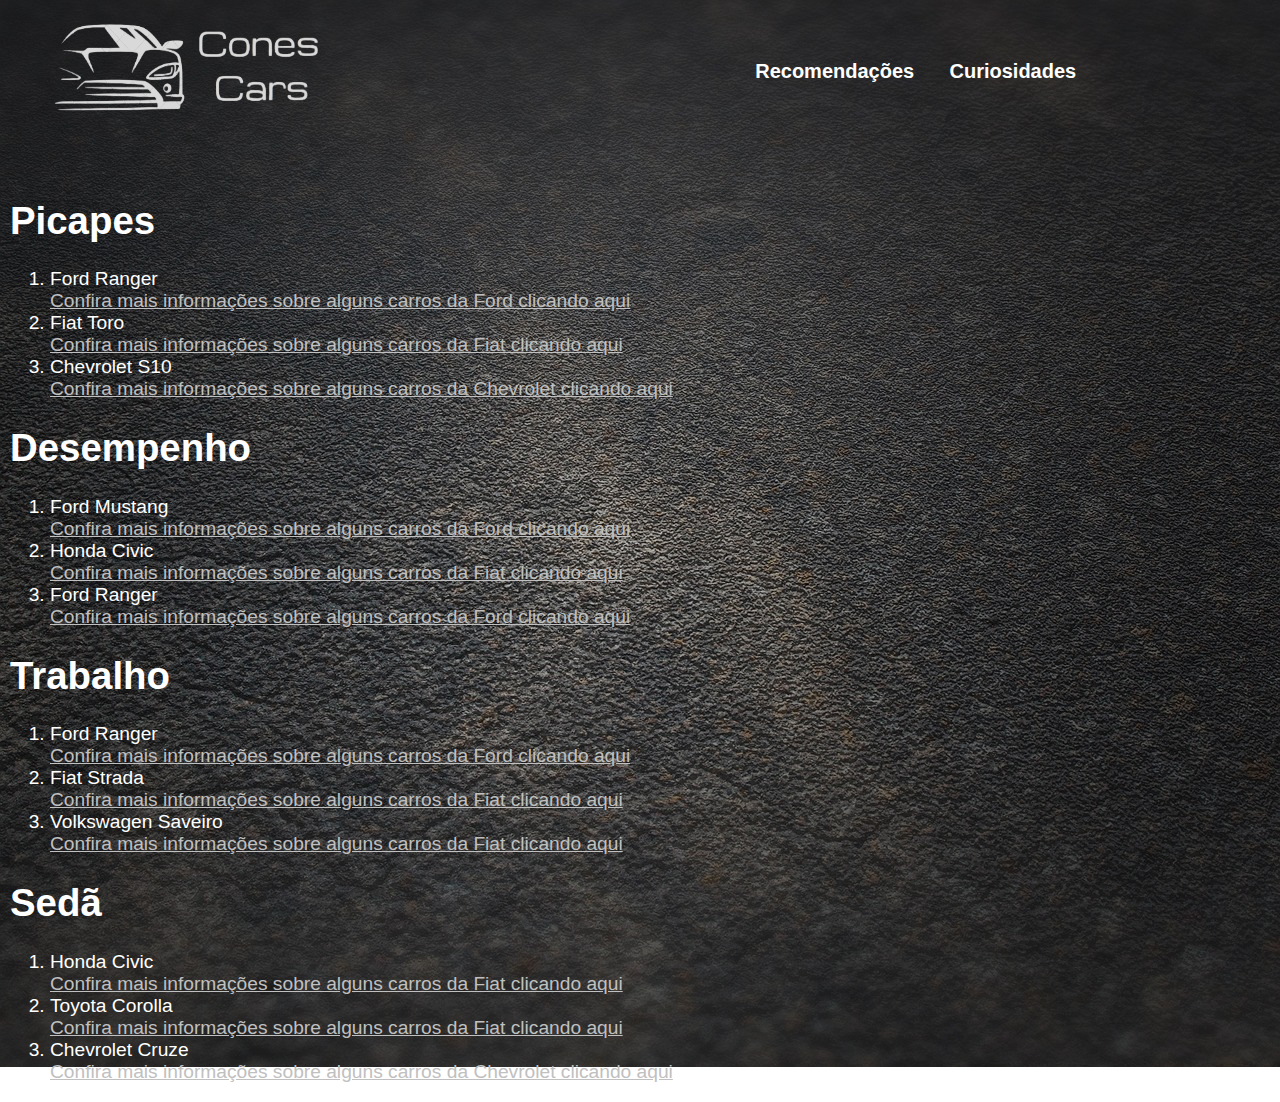
<file: recomendacoes.html>
<!DOCTYPE html>
<html lang="en">
<head>
    <meta charset="UTF-8">
    <meta http-equiv="X-UA-Compatible" content="IE=edge">
    <meta name="viewport" content="width=device-width, initial-scale=1.0">
    <title>Recomendações</title>
    <link rel="stylesheet" href="style.css">

    <style>
        h1
        {
            color: white;
        }
        ul
        {
            color: white;
        }

        li
        {
            color: white;
        }
    </style>
</head>
<body id="Front">
    <div>
       <a href="index.html"><img class="logo" src="img/Captura_de_tela_2023-05-31_165739-removebg-preview.png"></a> 
    </div>

    <header>
        <div class="center">
            <nav class="menu">
                <a href="recomendacoes.html" target="_blank">Recomendações</a>
                <a href="curiosidades.html" target="_blank">Curiosidades</a>
            </nav>
        </div>
    </header>

    <h1>Picapes</h1>
    <ol>
        <li>Ford Ranger</li>
        <a style="color: silver;" href="carros-ford.html">Confira mais informações sobre alguns carros da Ford clicando aqui</a>
        <li>Fiat Toro</li>
        <a style="color: silver;" href="carros.html">Confira mais informações sobre alguns carros da Fiat clicando aqui</a>
        <li>Chevrolet S10</li>
        <a style="color: silver;" href="carros-chevrolet.html">Confira mais informações sobre alguns carros da Chevrolet clicando aqui</a>
    </ol>

    <h1>Desempenho</h1>
    <ol>
        <li>Ford Mustang</li>
        <a style="color: silver;" href="carros-ford.html">Confira mais informações sobre alguns carros da Ford clicando aqui</a>
        <li>Honda Civic</li>
        <a style="color: silver;" href="carros-honda.html">Confira mais informações sobre alguns carros da Fiat clicando aqui</a>
        <li>Ford Ranger</li>
        <a style="color: silver;" href="carros-ford.html">Confira mais informações sobre alguns carros da Ford clicando aqui</a>
    </ol>

    <h1>Trabalho</h1>
    <ol>
        <li>Ford Ranger</li>
        <a style="color: silver;" href="carros-ford.html">Confira mais informações sobre alguns carros da Ford clicando aqui</a>
        <li>Fiat Strada</li>
        <a style="color: silver;" href="carros.html">Confira mais informações sobre alguns carros da Fiat clicando aqui</a>
        <li>Volkswagen Saveiro</li>
        <a style="color: silver;" href="carro-vw.html">Confira mais informações sobre alguns carros da Fiat clicando aqui</a>
    </ol>

    <h1>Sedã</h1>
    <ol>
        <li>Honda Civic</li>
        <a style="color: silver;" href="carros-honda.html">Confira mais informações sobre alguns carros da Fiat clicando aqui</a>
        <li>Toyota Corolla</li>
        <a style="color: silver;" href="carros-toyota.html">Confira mais informações sobre alguns carros da Fiat clicando aqui</a>
        <li>Chevrolet Cruze</li>
        <a style="color: silver;" href="carros-chevrolet.html">Confira mais informações sobre alguns carros da Chevrolet clicando aqui</a>
    <ol>
</body>
</html>
</file>
<file: style.css>
img
{
    display: flex;
    margin-left: 400px;
    width: 1000px;
    height: 500px;
}

#Front
{
    margin: 0;
    padding: 0;
    box-sizing: border-box;
    font-family: 'Lucida Sans', 'Lucida Sans Regular', 'Lucida Grande', 'Lucida Sans Unicode', 'Geneva', Verdana, sans-serif;
    background-image:url(img/background.jpg);
    background-repeat: no-repeat;
    background-attachment: fixed;
    background-size: cover;
    background-color: white;
    margin: 10px;
    font-size: larger;

}
.center
{
    display: flex;
    flex-wrap: wrap;
    max-width: 1280px;
    margin: 0 auto;
    padding: 0 2%;
}
header
{
    padding: 20px 0;
}
.logo
{
    position: relative;
    width: 300px;
    height: 100px;
    top: 10px;
    left: -380px;
}
.menu
{
    position: relative;
    top: -70px;
    margin-left: 720px;
}
.menu a
{
    color: rgb(255, 255, 255);
    text-decoration: none;
    font-weight: bold;
    margin-right: 30px;
    font-size: 20px;
}

.menu a:hover
{
    transition: all .5s ease;
    font-size: 30px;
}

button
{
    width: 234px;
    margin: 100px auto 0;
    margin-left: 660px auto 0;
    background-color: transparent;
    text-align: center;
    height: 54px;
    display: block;
    border-color: white;
    border-radius: 20px;
    font-size:x-large;
    border:5px solid #FFF;
    transition: all .5s ease;

}
button:hover{
    width: 260px;
    height: 70px;
}
button a
{
    text-decoration: none;
    font-weight: bold;
    border-color: white; 
    
    color: white;
}

.btn{

    background-color: rgb(52, 52, 52) !important;
    border-color: black !important;
    border: 5px solid #3b3b3b!important;
    border-style: groove !important;

}

.logo2
{
    height: 300px;
    width: 600px;
    margin-left: 460px;
    margin-top: 100px;
}

.cardlogofiat
{
    width: 200px;
    height: 100px;
    margin-left: 30px;
}

.cardlogoford
{
    margin-left: 53px;
    width: 180px;
    height: 60px;

}

.cardlogochevrolet
{
    width: 220px;
    height: 100px;
}

.cardlogovw
{
    width: 180px;
    height: 100px;
    margin-left: 50px;
}

.cardlogohondac
{
    width: 220px;
    height: 140px;
    margin-left: 45px;
    padding-top: 15px;
}

.cardlogotoyota
{
    width: 180px;
    height: 160px;
    margin-left: 55px;
    padding-top: 15px;
}

.cardlogohonda
{
    width: 180px;
    height: 110px;
    margin-left: 50px;
}

.card1
{
    display: inline-block;
    margin-left: 20px;
    color: white;
    border-color: white;
    border-radius: 15px;
    text-align: center;
    flex-wrap: wrap;
}

.card2
{
    display: inline-block;
    margin-left: 20px;
    color: white;
    border-color: white;
    border-radius: 15px;
    text-align: center;
    flex-wrap: wrap;
}

.simbolo
{
    position:relative;
    height: 40px;
    width: 40px;
    top: 45px;
    left: 35px;
}

.simbolo2
{
    position:relative;
    height: 55px;
    width: 70px;
    top: 50px;
    left: 10px;
}

.simbolo3
{
    position:relative;
    height: 75px;
    width: 95px;
    top: 72px;
    left: 10px;
}
</file>
<file: pag.css>
body
{
    background-image: url(img/background.jpg);
    background-repeat: no-repeat;
    background-attachment: fixed;
    background-size: cover;
    background-color: white;
    padding-left: 20px;
    padding-right: 20px;
   
}

h1
{
    margin-left: 80px;
    font-size: 50px;
}

h2
{
    margin-left: 30px;
    font-size: 40px;
}
h3
{
    margin-left: 20px;
    font-size: 30px;
}

p
{
    margin-left: 20px;
    margin-right: 10px;
    font-size: 25px;
}

.valor
{
    text-align: center;
}

.img{
    left: 100px;
}

p{
    font-family: Cambria, Cochin, Georgia, Times, 'Times New Roman', serif;
    text-align: justify;
    color: whitesmoke;
}

h1{
    font-family: Cambria, Cochin, Georgia, Times, 'Times New Roman', serif;
    text-align: justify;
    color: whitesmoke;
}


h2{
    font-family: Cambria, Cochin, Georgia, Times, 'Times New Roman', serif;
    text-align: justify;
    color: whitesmoke;
}

h3{
    font-family: Cambria, Cochin, Georgia, Times, 'Times New Roman', serif;
    text-align: justify;
    color: whitesmoke;
}

h4{
    font-family: Cambria, Cochin, Georgia, Times, 'Times New Roman', serif;
    text-align: justify;
    color: whitesmoke;
}

li{
    font-family: Cambria, Cochin, Georgia, Times, 'Times New Roman', serif;
    text-align: justify;
    color: whitesmoke;  
}

.simbolo
{
    position:relative;
    height: 40px;
    width: 40px;
    top: 45px;
    left: 35px;
}

.simbolo2
{
    position:relative;
    height: 55px;
    width: 70px;
    top: 50px;
    left: 10px;
}

.simbolo3
{
    position:relative;
    height: 70px;
    width: 95px;
    top: 68px;
    left: 8px;
}

.simbolo4
{
    position:relative;
    height: 40px;
    width: 40px;
    top: 45px;
    left: 35px;
}

.simbolo5
{
    position:relative;
    height: 40px;
    width: 50px;
    top: 45px;
    left: 35px;
}

.simbolo6
{
    position:relative;
    height: 40px;
    width: 50px;
    top: 45px;
    left: 35px;
}

.logo
{
    position: relative;
    width: 300px;
    height: 100px;
    top: 40px;
    left: 40%;
}
.menu
{
    position: relative;
    top: -40px;
    margin-left: 720px;
}
.menu a
{
    color: rgb(255, 255, 255);
    text-decoration: none;
    font-weight: 25px;
    margin-right: 30px;
    font-size: 20px;
}

.menu a:hover
{
    transition: all .5s ease;
    font-size: 30px;
}

.logo-menu
{
    position: relative;
    width: 300px;
    height: 100px;
    top: 40px;
    left: 10px;
}

.menu
{
    position: relative;
    top: -30px;
    margin-left: 800px;
}
.menu a
{
    color: rgb(255, 255, 255);
    text-decoration: none;
    font-weight: bold;
    margin-right: 30px;
    font-size: 20px;
}

.menu a:hover
{
    transition: all .5s ease;
    font-size: 30px;
}

.center
{
    display: flex;
    flex-wrap: wrap;
    max-width: 1280px;
    margin: 0 auto;
    padding: 0 2%;
}
</file>
